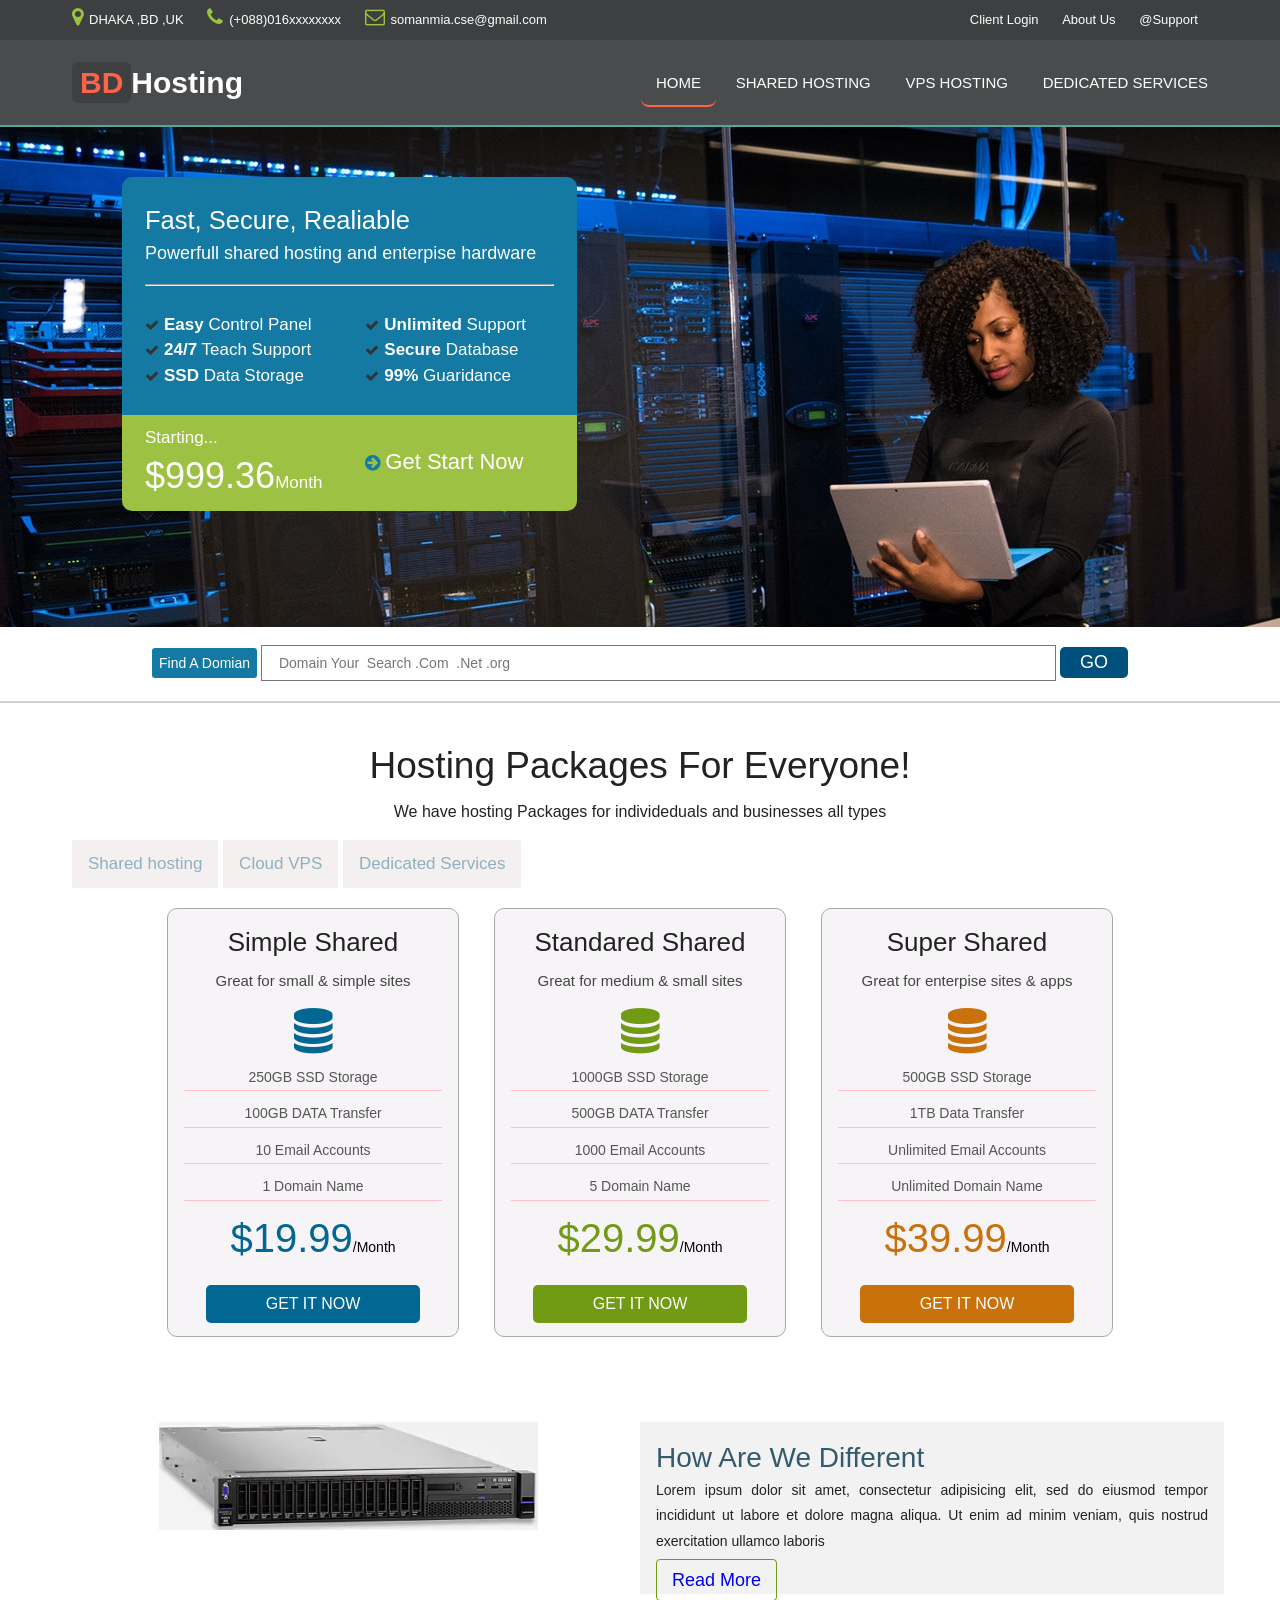
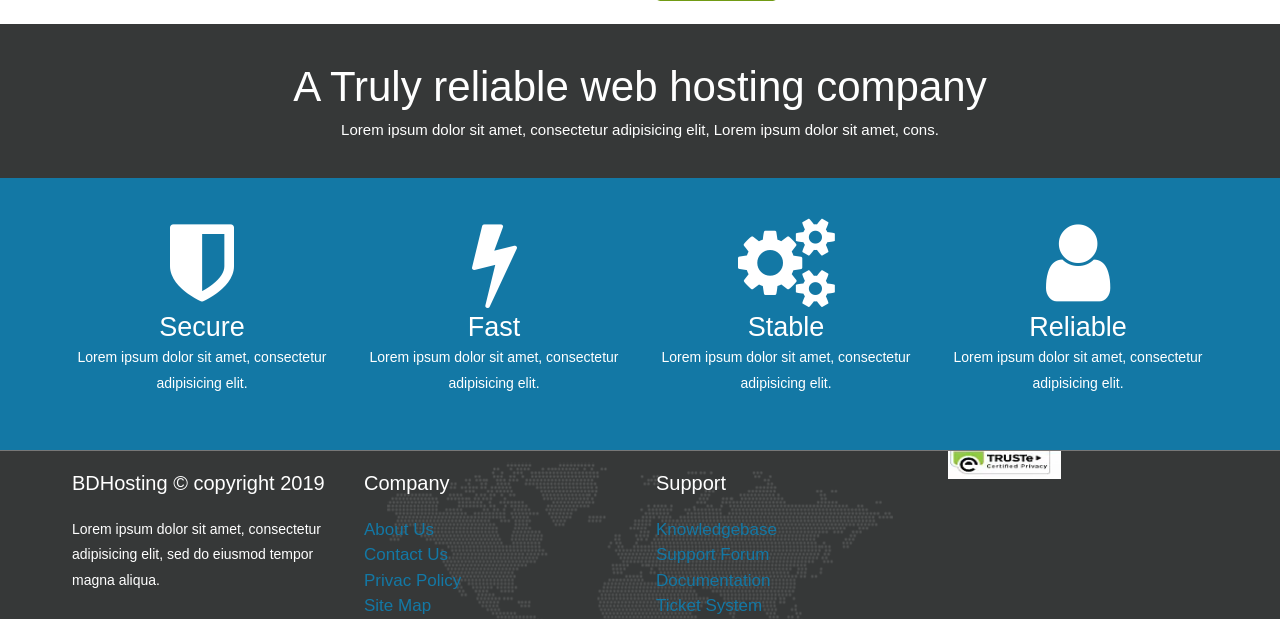
<file: index.html>
<!DOCTYPE html>
<html lang="en" dir="ltr">
  <head>
    <meta charset="utf-8">
    <title>Hosting & Domain</title>
    <!----All Css Links----->

    <link rel="stylesheet" href="css/font-awesome.min.css">
    <link rel="stylesheet" href="css/index.css">
    <link rel="stylesheet" href="css/flexboxgrid.min.css">

  </head>
  <body>
      <!------Start Header section for To Menu Bar---->
           <header class="top-nav-bar">
              <div class="container">
                <div class="row center-xs center-sm">
                   <div class="col-md-8 col-lg-8">
                      <ul id="menu-topmenu" class="top-list">
                        <li><i class="fa fa-map-marker"></i>DHAKA ,BD ,UK</li>
                        <li><i class="fa fa-phone"></i>(+088)016xxxxxxxx</li>
                        <li><i class="fa fa-envelope-o"></i><a href="###">somanmia.cse@gmail.com</a></li>
                      </ul>
                   </div>
                   <div class="col-md-4 col-lg-4">
                      <ul id="menu-topmenu" class="top-list-right">
                          <li><a href="File/clicent_login.html">Client Login</a></li>
                          <li><a href="File/about.html">About Us</a></li>
                          <li><a href="File/contact.html">@Support</a></li>
                      </ul>

                   </div>
                </div>

              </div>
           </header>
           <!---Main Menu_section----->
           <section class="main-menu">
               <div class="container">

                 <div class="row center-xs center-sm center-md center-lg">
                     <div class="col-md-3 col-lg-3">
                         <div class="page-title">
                             <h3><span class="primary-text">BD</span>Hosting</h3>
                         </div>
                     </div>
                      <div class="col-md-9 col-lg-9">
                          <ul class="menu-bar">
                            <li class="current"><a href="File/index.html">Home</a></li>
                            <li><a href="File/shared_hosting.html">Shared Hosting</a></li>
                            <li><a href="File/vps_hosting.html">VPS Hosting</a></li>
                            <li><a href="File/dedicated_services.html">Dedicated Services</a></li>
                          </ul>
                      </div>
                 </div>
               </div>
           </section>
           <!---SHOWCASE ---->
           <div class="showcase">
               <div class="container">
                  <div class="row start-md">
                     <div class="col-sm-6 col-md-6 col-lg-5" id="showcase-main-div">
                        <div class="showcase-box">
                           <h2>Fast, Secure, Realiable</h2>
                           <p>Powerfull shared hosting and enterpise hardware</p>
                           <hr>
                            <div class="row">
                               <div class="col-md-6 lg-6">
                                  <ul>
                                     <li><i class="fa fa-check"></i><strong>Easy</strong> Control Panel</li>
                                     <li><i class="fa fa-check"></i><strong>24/7</strong> Teach Support</li>
                                     <li><i class="fa fa-check"></i><strong>SSD</strong> Data Storage</li>
                                  </ul>
                               </div>
                               <div class="col-md-6 lg-6">
                                 <ul>
                                    <li><i class="fa fa-check"></i><strong>Unlimited</strong> Support</li>
                                    <li><i class="fa fa-check"></i><strong>Secure</strong> Database</li>
                                    <li><i class="fa fa-check"></i><strong>99%</strong> Guaridance</li>
                                 </ul>
                               </div>
                            </div>

                        </div>
                        <section class="showcase-box-bottom">
                           <div class="row">
                              <div class="col-md-6 col-lg-6">
                                Starting...
                                <div class="pricing"><span>$999.36</span>Month</div>
                            </div>
                                  <div class="col-md-6 col-lg-6">
                                     <h5><a href="##"><i class="fa fa-arrow-circle-right"></i>Get Start Now</a></h5>
                                  </div>
                                </div>

                        </section>
                     </div>
                  </div>

               </div>
           </div>
     <!----DOMAIN SEARCH---------->
     <section id="domain-search">
        <div class="container">
           <div class="row center-xs center-sm center-md center-lg middle-sm middle-md middle-lg">
             <div class="col-xs-12 col-sm-12 col-md-12 col-lg-12">
               <form>
                   <span>Find A Domian</span>
                   <input type="text" placeholder="Domain Your  Search .Com  .Net .org">
                   <button type="submit">GO</button>
               </form>
             </div>
           </div>
        </div>
     </section>
     <!---ALL PACKAGE TITLE--->
     <section class="hosting-title">
        <div class="container">
           <div class="row center-xs center-sm center-md center-lg">
              <div class="col-xs-12 col-sm-12 col-md-12 col-lg-12">
                 <h2>Hosting Packages For Everyone!</h2>
                 <p>We have hosting Packages for individeduals and businesses all types</p>
              </div>
           </div>
        </div>
     </section>
     <!---HOSTING PAGE--->
     <section class="hosting-page">
         <div class="container">
            <div class="row">
              <div class="col-xs-12 col-sm-12 col-md-12 col-lg-12">
                <ul>
                  <li><a href="##">Shared hosting</a></li>
                  <li><a href="##">Cloud VPS</a></li>
                  <li><a href="##">Dedicated Services</a></li>
                </ul>


            </div>
         </div>
     </section>
     <!----HOSTING LIST---->
     <section class="hosting-list">
        <div class="container">
          <div class="row center-xs center-sm centre-md center-lg middle-xs middle-sm middle-md middle-lg">
            <div class="col-xs-12 col-sm-3 col-md-3 col-lg-3" id="List-VPS">
                   <h2>Simple Shared</h2>
                   <p>Great for small & simple sites</p>
                      <i id="simple-database" class="fa fa-database"></i>
                  <ul>
                    <li>250GB SSD Storage</li>
                    <li>100GB DATA Transfer</li>
                    <li>10 Email Accounts</li>
                    <li>1 Domain Name</li>
                  </ul>
                  <div class="costing-vps">
                     <span id="simple-cost">$19.99</span>/Month
                  </div>
                  <button class="simple-btn vps-btn" type="submit">GET IT NOW</button>
            </div>
            <!-- Domain list -2--->
            <div class="col-xs-12 col-sm-3 col-md-3 col-lg-3" id="List-VPS">
                   <h2>Standared Shared</h2>
                   <p>Great for medium  & small sites</p>
                  <i id="medium-database" class="fa fa-database"></i>
                  <ul>
                    <li>1000GB SSD Storage</li>
                    <li>500GB DATA Transfer</li>
                    <li>1000 Email Accounts</li>
                    <li>5 Domain Name</li>
                  </ul>
                  <div class="costing-vps">
                     <span id="medium-cost" >$29.99</span>/Month
                  </div>
                  <button class="medium-btn vps-btn" type="submit">GET IT NOW</button>
            </div>
            <!--Domain List-3-->
            <div class="col-xs-12 col-sm-3 col-md-3 col-lg-3" id="List-VPS">
                   <h2>Super Shared</h2>
                   <p>Great for enterpise  sites & apps</p>
                  <i id="super-database" class="fa fa-database"></i>
                  <ul>
                    <li>500GB SSD Storage</li>
                    <li>1TB Data Transfer</li>
                    <li>Unlimited Email Accounts</li>
                    <li>Unlimited Domain Name</li>
                  </ul>
                  <div class="costing-vps">
                     <span id="super-cost">$39.99</span>/Month
                  </div>
                  <button class="super-btn vps-btn" id="vps-btn"  type="submit">GET IT NOW</button>
            </div>

          </div>
        </div>
     </section>
     <!--DOMAIN MACHINE SECTION---->
     <section class="Router-section">
        <div class="container">
            <div class="row center-xs center-sm center-md center-lg">
                <div class="col xs-12 col-sm-12 col-md-6 col-lg-6">
                    <img src="images/Router.png">
                </div>
                <div class="col-xs-12 col-sm-12 col-md-6 col-lg-6" id="section-b">
                    <h2>How Are We Different</h2>
                    <p>Lorem ipsum dolor sit amet, consectetur adipisicing elit,
                      sed do eiusmod tempor incididunt ut labore et dolore magna aliqua.
                       Ut enim ad minim veniam, quis nostrud exercitation ullamco laboris
                     </p>
                     <a href="index.html">Read More</a>
                </div>
        </div>
      </div>
     </section>
     <!----company --->
     <section id="section-company">
         <div class="container">
           <div class="row center-xs center-sm center-md center-lg middle-xs middle-sm middle-md middle-lg">
             <div class="col-xs-12 col-sm-12 col-md-12 col-lg-12">
                          <h1>A Truly reliable web hosting company</h1>
                          <p>Lorem ipsum dolor sit amet, consectetur adipisicing elit, Lorem ipsum dolor sit amet, cons. </p>
             </div>

           </div>

         </div>
     </section>
     <!---Company Sub Footer---->
     <section id="sub-footer">
         <div class="container">
            <div class="row center-xs center-sm center-md center-lg">
              <div class="col-xs-12 col-sm-6 col-md-3 col-lg-3">
                  <i class="fa fa-shield"></i>
                  <h4>Secure</h4>
                  <p>Lorem ipsum dolor sit amet, consectetur adipisicing elit.</p>

              </div>

              <!--Section-2-->
              <div class="col-xs-12 col-sm-6 col-md-3 col-lg-3">
                  <i class="fa fa-flash"></i>
                  <h4>Fast</h4>
                  <p>Lorem ipsum dolor sit amet, consectetur adipisicing elit.</p>

              </div>
              <!--section -3-->
              <div class="col-xs-12 col-sm-6 col-md-3 col-lg-3">
                  <i class="fa fa-gears"></i>
                  <h4>Stable</h4>
                  <p>Lorem ipsum dolor sit amet, consectetur adipisicing elit.</p>

              </div>
              <!--section-4-->
              <div class="col-xs-12 col-sm-6 col-md-3 col-lg-3">
                  <i class="fa fa-user"></i>
                  <h4>Reliable</h4>
                  <p>Lorem ipsum dolor sit amet, consectetur adipisicing elit.</p>

              </div>

            </div>

         </div>
     </section>
     <!---Footer--->
     <footer id="main-footer">
         <div class="container">
           <div class="row center-start center-sm start-md start-lg">
             <div class="col-xs-12 col-sm-6 col-md-3 col-lg3" id="footer-responsive">
                <p>BDHosting &copy; copyright 2019</p>
                <p class="content">Lorem ipsum dolor sit amet, consectetur adipisicing elit,
                   sed do eiusmod tempor magna aliqua.

              </p>
             </div>
          <!---step-2--->
          <div class="col-xs-12 col-sm-6 col-md-3 col-lg3" id="footer-responsive" >
             <p>Company</p>
             <ul>
                <li><a href="##">About Us</a></li>
                <li><a href="##">Contact Us</a></li>
                <li><a href="##">Privac Policy</a></li>
                <li><a href="##">Site Map</a></li>
             </ul>

          </div>
          <!---Step -3-->
          <div class="col-xs-12 col-sm-6 col-md-3 col-lg3" id="footer-responsive">
             <p>Support</p>
             <ul>
                <li><a href="##">Knowledgebase</a></li>
                <li><a href="##">Support Forum</a></li>
                <li><a href="##">Documentation</a></li>
                <li><a href="##">Ticket System</a></li>
             </ul>

          </div>
          <!--Step --4-->
          <div class="col-xs-12 col-sm-6 col-md-3 col-lg3" id="footer-responsive-image">
              <img src="images/footer_title.png">
          </div>

           </div>

         </div>
     </footer>
  </body>
</html>
</file>
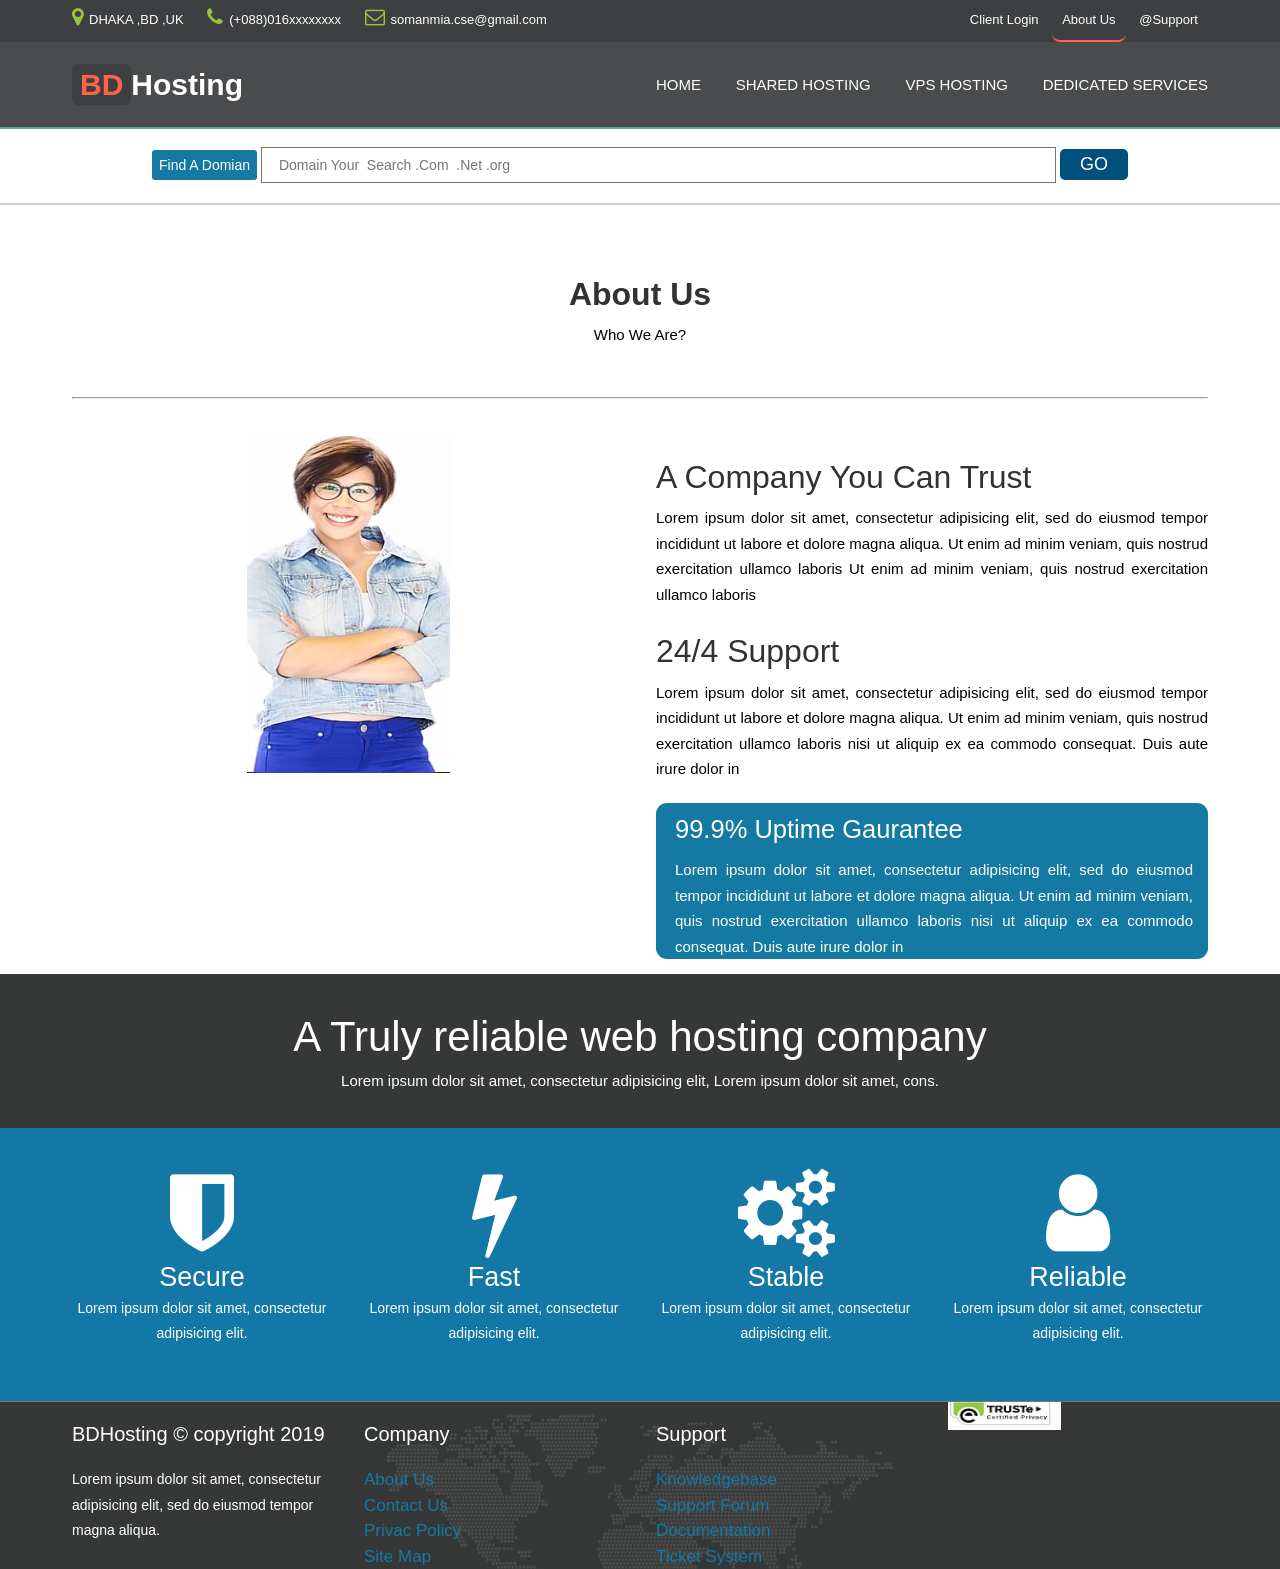
<file: File/about.html>
<!DOCTYPE html>
<html lang="en" dir="ltr">
  <head>
    <meta charset="utf-8">
    <title>Hosting | About Us</title>
    <!----All Css Links----->

    <link rel="stylesheet" href="../css/font-awesome.min.css">
    <link rel="stylesheet" href="../css/index.css">
    <link rel="stylesheet" href="../css/flexboxgrid.min.css">

  </head>
  <body>
      <!------Start Header section for To Menu Bar---->
           <header class="top-nav-bar">
              <div class="container">
                <div class="row center-xs center-sm">
                   <div class="col-md-8 col-lg-8">
                      <ul id="menu-topmenu" class="top-list">
                        <li><i class="fa fa-map-marker"></i>DHAKA ,BD ,UK</li>
                        <li><i class="fa fa-phone"></i>(+088)016xxxxxxxx</li>
                        <li><i class="fa fa-envelope-o"></i><a href="###">somanmia.cse@gmail.com</a></li>
                      </ul>
                   </div>
                   <div class="col-md-4 col-lg-4">
                      <ul id="menu-topmenu" class="top-list-right">
                          <li><a href="clicent_login.html">Client Login</a></li>
                          <li class="current"><a href="about.html">About Us</a></li>
                          <li><a href="contact.html">@Support</a></li>
                      </ul>

                   </div>
                </div>

              </div>
           </header>
           <!---Main Menu_section----->
           <section class="main-menu">
               <div class="container">

                 <div class="row center-xs center-sm center-md center-lg">
                     <div class="col-md-3 col-lg-3">
                         <div class="page-title">
                             <h3><span class="primary-text">BD</span>Hosting</h3>
                         </div>
                     </div>
                      <div class="col-md-9 col-lg-9">
                          <ul class="menu-bar">
                            <li><a href="../index.html">Home</a></li>
                            <li><a href="shared_hosting.html">Shared Hosting</a></li>
                            <li><a href="vps_hosting.html">VPS Hosting</a></li>
                            <li><a href="dedicated_services.html">Dedicated Services</a></li>
                          </ul>
                      </div>
                 </div>
               </div>
           </section>


     <!----DOMAIN SEARCH---------->
     <section id="domain-search">
        <div class="container">
           <div class="row center-xs center-sm center-md center-lg middle-sm middle-md middle-lg">
             <div class="col-xs-12 col-sm-12 col-md-12 col-lg-12">
               <form>
                   <span>Find A Domian</span>
                   <input type="text" placeholder="Domain Your  Search .Com  .Net .org">
                   <button type="submit">GO</button>
               </form>
             </div>
           </div>
        </div>
     </section>
    <!----About Us--->
<section id="about-us">
   <div class="container">
      <div class="row center-xs start-sm start-md center-lg">
         <div class="col xs-12 col-sm-12 col-md-12 col-lg-12">
            <h2>About Us</h2>
            <p style="text-align:center;">Who We Are?</p>
      <br><hr></br>
         </div>
          <!--About Image --->
         <div class="col-xs-12 col-sm-6 col-md-6 col-lg-6">
             <img src="../images/personal_1.png">
         </div>
         <div class="col-xs-12 col-sm-6 col-md-6 col-lg-6" id="about-responsive">
            <h3>A Company You Can Trust</h3>
            <p>Lorem ipsum dolor sit amet, consectetur adipisicing elit,
              sed do eiusmod tempor incididunt ut labore et dolore magna aliqua.
              Ut enim ad minim veniam, quis nostrud exercitation ullamco laboris
              Ut enim ad minim veniam, quis nostrud exercitation ullamco laboris

             </p>
             <h3>24/4 Support</h3>
             <p>Lorem ipsum dolor sit amet, consectetur adipisicing elit,
               sed do eiusmod tempor incididunt ut labore et dolore magna aliqua.
               Ut enim ad minim veniam, quis nostrud exercitation ullamco laboris
               nisi ut aliquip ex ea commodo consequat. Duis aute irure dolor in

                </p>
              <div class="About-cols">
                <h1>99.9% Uptime Gaurantee</h1>
                <p>
                  Lorem ipsum dolor sit amet, consectetur adipisicing elit,
                  sed do eiusmod tempor incididunt ut labore et dolore magna
                   aliqua. Ut enim ad minim veniam, quis nostrud exercitation ullamco
                    laboris nisi ut aliquip ex ea commodo consequat.
                     Duis aute irure dolor in

                   </p>
              </div>
         </div>
        </div>
     </div>
</section>
<!----company --->
<section id="section-company">
    <div class="container">
      <div class="row center-xs center-sm center-md center-lg middle-xs middle-sm middle-md middle-lg">
        <div class="col-xs-12 col-sm-12 col-md-12 col-lg-12">
                     <h1>A Truly reliable web hosting company</h1>
                     <p>Lorem ipsum dolor sit amet, consectetur adipisicing elit, Lorem ipsum dolor sit amet, cons. </p>
        </div>

      </div>

    </div>
</section>

<!---Company Sub Footer---->
<section id="sub-footer">
    <div class="container">
       <div class="row center-xs center-sm center-md center-lg">
         <div class="col-xs-12 col-sm-6 col-md-3 col-lg-3">
             <i class="fa fa-shield"></i>
             <h4>Secure</h4>
             <p>Lorem ipsum dolor sit amet, consectetur adipisicing elit.</p>

         </div>

         <!--Section-2-->
         <div class="col-xs-12 col-sm-6 col-md-3 col-lg-3">
             <i class="fa fa-flash"></i>
             <h4>Fast</h4>
             <p>Lorem ipsum dolor sit amet, consectetur adipisicing elit.</p>

         </div>
         <!--section -3-->
         <div class="col-xs-12 col-sm-6 col-md-3 col-lg-3">
             <i class="fa fa-gears"></i>
             <h4>Stable</h4>
             <p>Lorem ipsum dolor sit amet, consectetur adipisicing elit.</p>

         </div>
         <!--section-4-->
         <div class="col-xs-12 col-sm-6 col-md-3 col-lg-3">
             <i class="fa fa-user"></i>
             <h4>Reliable</h4>
             <p>Lorem ipsum dolor sit amet, consectetur adipisicing elit.</p>

         </div>

       </div>

    </div>
</section>
     <!---Footer--->
     <footer id="main-footer">
         <div class="container">
           <div class="row center-start center-sm start-md start-lg">
             <div class="col-xs-12 col-sm-6 col-md-3 col-lg3" id="footer-responsive">
                <p>BDHosting &copy; copyright 2019</p>
                <p class="content">Lorem ipsum dolor sit amet, consectetur adipisicing elit,
                   sed do eiusmod tempor magna aliqua.

              </p>
             </div>
          <!---step-2--->
          <div class="col-xs-12 col-sm-6 col-md-3 col-lg3" id="footer-responsive" >
             <p>Company</p>
             <ul>
                <li><a href="##">About Us</a></li>
                <li><a href="##">Contact Us</a></li>
                <li><a href="##">Privac Policy</a></li>
                <li><a href="##">Site Map</a></li>
             </ul>

          </div>
          <!---Step -3-->
          <div class="col-xs-12 col-sm-6 col-md-3 col-lg3" id="footer-responsive">
             <p>Support</p>
             <ul>
                <li><a href="##">Knowledgebase</a></li>
                <li><a href="##">Support Forum</a></li>
                <li><a href="##">Documentation</a></li>
                <li><a href="##">Ticket System</a></li>
             </ul>

          </div>
          <!--Step --4-->
          <div class="col-xs-12 col-sm-6 col-md-3 col-lg3" id="footer-responsive-image">
              <img src="../images/footer_title.png">
          </div>

           </div>

         </div>
     </footer>
  </body>
</html>
</file>
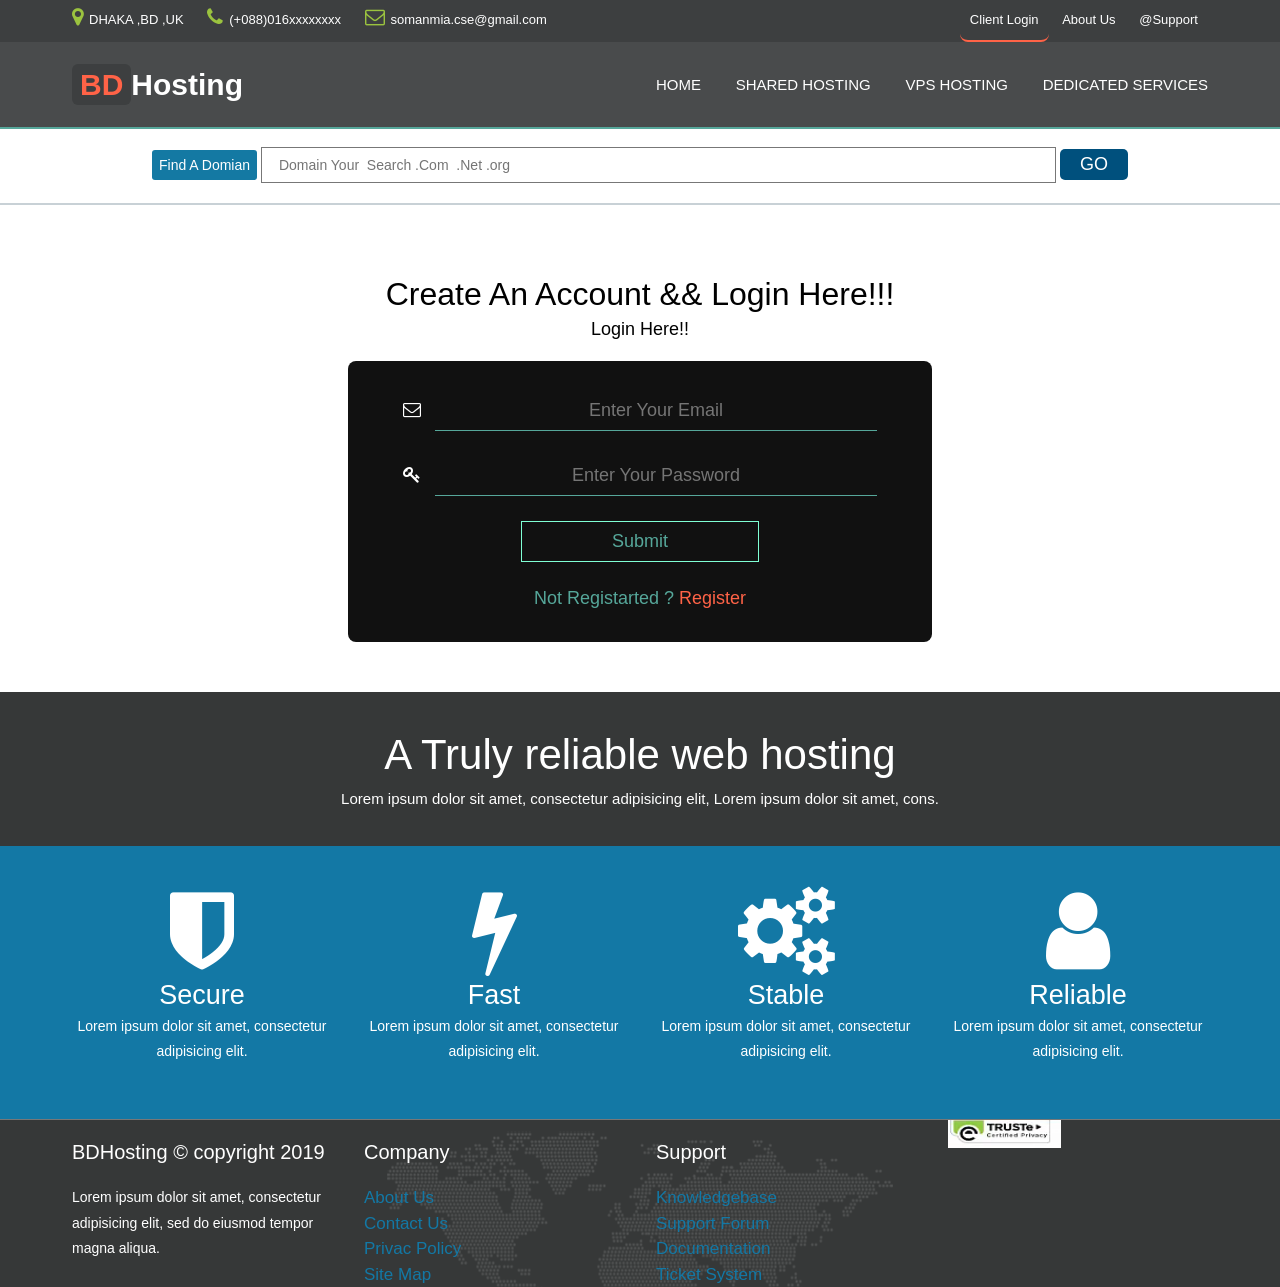
<file: File/clicent_login.html>
<!DOCTYPE html>
<html lang="en" dir="ltr">
  <head>
    <meta charset="utf-8">
    <title>Hosting | Clicent</title>
    <!----All Css Links----->

    <link rel="stylesheet" href="../css/font-awesome.min.css">
    <link rel="stylesheet" href="../css/index.css">
    <link rel="stylesheet" href="../css/flexboxgrid.min.css">

  </head>
  <body>
      <!------Start Header section for To Menu Bar---->
           <header class="top-nav-bar">
              <div class="container">
                <div class="row center-xs center-sm">
                   <div class="col-md-8 col-lg-8">
                      <ul id="menu-topmenu" class="top-list">
                        <li><i class="fa fa-map-marker"></i>DHAKA ,BD ,UK</li>
                        <li><i class="fa fa-phone"></i>(+088)016xxxxxxxx</li>
                        <li><i class="fa fa-envelope-o"></i><a href="###">somanmia.cse@gmail.com</a></li>
                      </ul>
                   </div>
                   <div class="col-md-4 col-lg-4">
                      <ul id="menu-topmenu" class="top-list-right">
                          <li class="current"><a href="clicent_login.html">Client Login</a></li>
                          <li><a href="about.html">About Us</a></li>
                          <li><a href="contact.html">@Support</a></li>
                      </ul>

                   </div>
                </div>

              </div>
           </header>
           <!---Main Menu_section----->
           <section class="main-menu">
               <div class="container">

                 <div class="row center-xs center-sm center-md center-lg">
                     <div class="col-md-3 col-lg-3">
                         <div class="page-title">
                             <h3><span class="primary-text">BD</span>Hosting</h3>
                         </div>
                     </div>
                      <div class="col-md-9 col-lg-9">
                          <ul class="menu-bar">
                            <li><a href="../index.html">Home</a></li>
                            <li><a href="shared_hosting.html">Shared Hosting</a></li>
                            <li><a href="vps_hosting.html">VPS Hosting</a></li>
                            <li><a href="dedicated_services.html">Dedicated Services</a></li>
                          </ul>
                      </div>
                 </div>
               </div>
           </section>


     <!----DOMAIN SEARCH---------->
     <section id="domain-search">
        <div class="container">
           <div class="row center-xs center-sm center-md center-lg middle-sm middle-md middle-lg">
             <div class="col-xs-12 col-sm-12 col-md-12 col-lg-12">
               <form>
                   <span>Find A Domian</span>
                   <input type="text" placeholder="Domain Your  Search .Com  .Net .org">
                   <button type="submit">GO</button>
               </form>
             </div>
           </div>
        </div>
     </section>
     <!---ALL PACKAGE TITLE--->
 <section class="login-title">
     <div class="container">
         <div class="row center-xs center-sm center-md center-lg">
             <div class="col-xs-12 col-sm-12 col-md-12 col-lg-12">
                 <h1>Create An Account && Login Here!!!</h1>
                 <p>Login Here!!</p>
             </div>
         </div>
     </div>
 </section>
 <!---Account Section--->
  <section class="account-section">
     <div class="container">
        <div class="row center-xs center-sm center-md center-lg">
          <div class="col-xs-12 col-sm-6 col-md-6 col-lg-6" id="main-clicent">
              <form class="login">

                      <div class="inputs-login">
                        <i class="fa fa-envelope-o"></i>
                          <input required type="email" placeholder="Enter Your Email">
                      </div>

                      <div class="inputs-login">
                        <i class="fa fa-key"></i>
                           <input required type="password" placeholder="Enter Your Password">
                      </div>

                      <div class="inputs-login">
                           <input  type="submit"  value="Submit">
                       </div>
                       <span class="message">Not Registarted ? <a href="#">Register</a></span>

              </form>
              <!---Create An Account-->
              <form class="create-account">

              <h1>Create An  Account</h1>
                      <div class="inputs-login">
                        <i class="fa fa-envelope-o"></i>

                          <input required type="text" placeholder="Username">
                      </div>

                      <div class="inputs-login">
                          <i class="fa fa-envelope-o"></i>
                           <input required type="email" placeholder="Email">
                      </div>

                      <div class="inputs-login">
                        <i class="fa fa-lock"></i>
                           <input  required type="password"  placeholder="Password">
                       </div>
                       <div class="inputs-login">

                            <input   type="submit"  value="Create">
                        </div>
                       <span class="message">Already Registarted ? <a href="#">Login</a></span>

              </form>
          </div>

        </div>
     </div>
  </section>
 <!--- JQUERY ADDING FOR REGISTATION AND LOGIN PAGE ---->
 <script type="text/javascript" src="../jq/jquery-3.3.1.min.js"></script>
 <script>
   $('.message a').click(function(){
   $('form').animate({
     height:"toggle",
     opacity:"toggle"

   }, "slow");

   });
 </script>


 </script>

     <!----company --->
     <section id="section-company">
         <div class="container">
           <div class="row center-xs center-sm center-md center-lg middle-xs middle-sm middle-md middle-lg">
             <div class="col-xs-12 col-sm-12 col-md-12 col-lg-12">
                          <h1>A Truly reliable web hosting </h1>
                          <p>Lorem ipsum dolor sit amet, consectetur adipisicing elit, Lorem ipsum dolor sit amet, cons. </p>
             </div>

           </div>

         </div>
     </section>
     <!---Company Sub Footer---->
     <section id="sub-footer">
         <div class="container">
            <div class="row center-xs center-sm center-md center-lg">
              <div class="col-xs-12 col-sm-6 col-md-3 col-lg-3">
                  <i class="fa fa-shield"></i>
                  <h4>Secure</h4>
                  <p>Lorem ipsum dolor sit amet, consectetur adipisicing elit.</p>

              </div>

              <!--Section-2-->
              <div class="col-xs-12 col-sm-6 col-md-3 col-lg-3">
                  <i class="fa fa-flash"></i>
                  <h4>Fast</h4>
                  <p>Lorem ipsum dolor sit amet, consectetur adipisicing elit.</p>

              </div>
              <!--section -3-->
              <div class="col-xs-12 col-sm-6 col-md-3 col-lg-3">
                  <i class="fa fa-gears"></i>
                  <h4>Stable</h4>
                  <p>Lorem ipsum dolor sit amet, consectetur adipisicing elit.</p>

              </div>
              <!--section-4-->
              <div class="col-xs-12 col-sm-6 col-md-3 col-lg-3">
                  <i class="fa fa-user"></i>
                  <h4>Reliable</h4>
                  <p>Lorem ipsum dolor sit amet, consectetur adipisicing elit.</p>

              </div>

            </div>

         </div>
     </section>
     <!---Footer--->
     <footer id="main-footer">
         <div class="container">
           <div class="row center-start center-sm start-md start-lg">
             <div class="col-xs-12 col-sm-6 col-md-3 col-lg3" id="footer-responsive">
                <p>BDHosting &copy; copyright 2019</p>
                <p class="content">Lorem ipsum dolor sit amet, consectetur adipisicing elit,
                   sed do eiusmod tempor magna aliqua.

              </p>
             </div>
          <!---step-2--->
          <div class="col-xs-12 col-sm-6 col-md-3 col-lg3" id="footer-responsive" >
             <p>Company</p>
             <ul>
                <li><a href="##">About Us</a></li>
                <li><a href="##">Contact Us</a></li>
                <li><a href="##">Privac Policy</a></li>
                <li><a href="##">Site Map</a></li>
             </ul>

          </div>
          <!---Step -3-->
          <div class="col-xs-12 col-sm-6 col-md-3 col-lg3" id="footer-responsive">
             <p>Support</p>
             <ul>
                <li><a href="##">Knowledgebase</a></li>
                <li><a href="##">Support Forum</a></li>
                <li><a href="##">Documentation</a></li>
                <li><a href="##">Ticket System</a></li>
             </ul>

          </div>
          <!--Step --4-->
          <div class="col-xs-12 col-sm-6 col-md-3 col-lg3" id="footer-responsive-image">
              <img src="../images/footer_title.png">
          </div>

           </div>

         </div>
     </footer>
  </body>
</html>
</file>
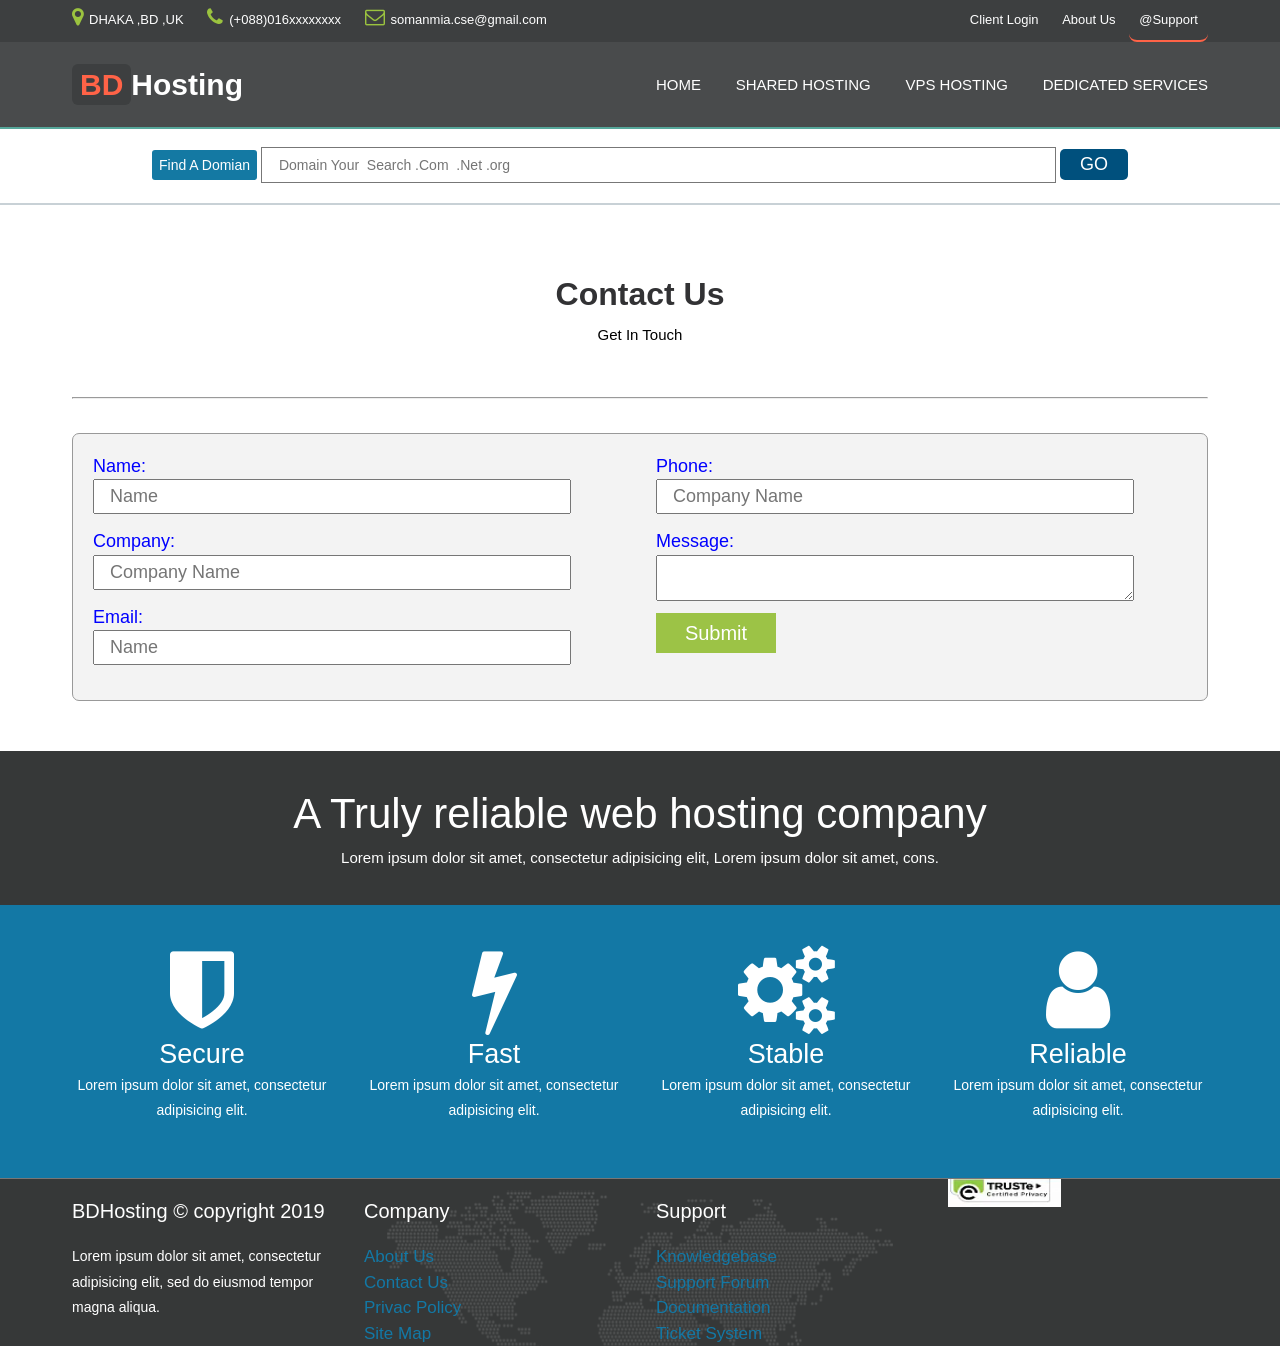
<file: File/contact.html>
<!DOCTYPE html>
<html lang="en" dir="ltr">
  <head>
    <meta charset="utf-8">
    <title>Hosting | Contact Us</title>
    <!----All Css Links----->

    <link rel="stylesheet" href="../css/font-awesome.min.css">
    <link rel="stylesheet" href="../css/index.css">
    <link rel="stylesheet" href="../css/flexboxgrid.min.css">

  </head>
  <body>
      <!------Start Header section for To Menu Bar---->
           <header class="top-nav-bar">
              <div class="container">
                <div class="row center-xs center-sm">
                   <div class="col-md-8 col-lg-8">
                      <ul id="menu-topmenu" class="top-list">
                        <li><i class="fa fa-map-marker"></i>DHAKA ,BD ,UK</li>
                        <li><i class="fa fa-phone"></i>(+088)016xxxxxxxx</li>
                        <li><i class="fa fa-envelope-o"></i><a href="###">somanmia.cse@gmail.com</a></li>
                      </ul>
                   </div>
                   <div class="col-md-4 col-lg-4">
                      <ul id="menu-topmenu" class="top-list-right">
                          <li><a href="clicent_login.html">Client Login</a></li>
                          <li><a href="about.html">About Us</a></li>
                          <li class="current"><a href="contact.html">@Support</a></li>
                      </ul>

                   </div>
                </div>

              </div>
           </header>
           <!---Main Menu_section----->
           <section class="main-menu">
               <div class="container">

                 <div class="row center-xs center-sm center-md center-lg">
                     <div class="col-md-3 col-lg-3">
                         <div class="page-title">
                             <h3><span class="primary-text">BD</span>Hosting</h3>
                         </div>
                     </div>
                      <div class="col-md-9 col-lg-9">
                          <ul class="menu-bar">
                            <li><a href="../index.html">Home</a></li>
                            <li><a href="shared_hosting.html">Shared Hosting</a></li>
                            <li><a href="vps_hosting.html">VPS Hosting</a></li>
                            <li><a href="dedicated_services.html">Dedicated Services</a></li>
                          </ul>
                      </div>
                 </div>
               </div>
           </section>


     <!----DOMAIN SEARCH---------->
     <section id="domain-search">
        <div class="container">
           <div class="row center-xs center-sm center-md center-lg middle-sm middle-md middle-lg">
             <div class="col-xs-12 col-sm-12 col-md-12 col-lg-12">
               <form>
                   <span>Find A Domian</span>
                   <input type="text" placeholder="Domain Your  Search .Com  .Net .org">
                   <button type="submit">GO</button>
               </form>
             </div>
           </div>
        </div>
     </section>
    <!----About Us--->
<section id="about-us">
   <div class="container">
      <div class="row center-xs center-sm center-md center-lg">
         <div class="col xs-12 col-sm-12 col-md-12 col-lg-12">
            <h2>Contact Us</h2>
            <p style="text-align:center;">Get In Touch</p>
           <br><hr><br>
         </div>

     </div>
</section>
<!---From Section--->
<section class="form-section">
   <div class="container">
     <form>
      <div class="row ">

         <div class="col-xs-12 col-sm-6 col-md-6 col-lg-6">

             <label for="name-label" >Name:</label><br>
             <input required type="text" placeholder="Name" id="name-label"></br>
             <label for="company-label" >Company:</label><br>
             <input required type="text" placeholder="Company Name" id="company-label"></br>
             <label for="email-label" >Email:</label><br>
             <input required type="email" placeholder="Name" id="email-label"></br>

         </div>
         <div class="col-xs-12 col-sm-6 col-md-6 col-lg-6">

           <label for="phone-label" >Phone:</label><br>
           <input  required type="text"  placeholder="Company Name" id="phone-label"><br>
           <label>Message:</label><br>
           <textarea class="text-area"></textarea></br>
             <input type="submit" value="Submit">

           </div>

        </div>
         </form>
     </div>

  </section>
  <!----company --->
  <section id="section-company">
      <div class="container">
        <div class="row center-xs center-sm center-md center-lg middle-xs middle-sm middle-md middle-lg">
          <div class="col-xs-12 col-sm-12 col-md-12 col-lg-12">
                       <h1>A Truly reliable web hosting company</h1>
                       <p>Lorem ipsum dolor sit amet, consectetur adipisicing elit, Lorem ipsum dolor sit amet, cons. </p>
          </div>

        </div>

      </div>
  </section>

  <!---Company Sub Footer---->
  <section id="sub-footer">
      <div class="container">
         <div class="row center-xs center-sm center-md center-lg">
           <div class="col-xs-12 col-sm-6 col-md-3 col-lg-3">
               <i class="fa fa-shield"></i>
               <h4>Secure</h4>
               <p>Lorem ipsum dolor sit amet, consectetur adipisicing elit.</p>

           </div>

           <!--Section-2-->
           <div class="col-xs-12 col-sm-6 col-md-3 col-lg-3">
               <i class="fa fa-flash"></i>
               <h4>Fast</h4>
               <p>Lorem ipsum dolor sit amet, consectetur adipisicing elit.</p>

           </div>
           <!--section -3-->
           <div class="col-xs-12 col-sm-6 col-md-3 col-lg-3">
               <i class="fa fa-gears"></i>
               <h4>Stable</h4>
               <p>Lorem ipsum dolor sit amet, consectetur adipisicing elit.</p>

           </div>
           <!--section-4-->
           <div class="col-xs-12 col-sm-6 col-md-3 col-lg-3">
               <i class="fa fa-user"></i>
               <h4>Reliable</h4>
               <p>Lorem ipsum dolor sit amet, consectetur adipisicing elit.</p>

           </div>

         </div>

      </div>
  </section>
     <!---Footer--->
     <footer id="main-footer">
         <div class="container">
           <div class="row center-start center-sm start-md start-lg">
             <div class="col-xs-12 col-sm-6 col-md-3 col-lg3" id="footer-responsive">
                <p>BDHosting &copy; copyright 2019</p>
                <p class="content">Lorem ipsum dolor sit amet, consectetur adipisicing elit,
                   sed do eiusmod tempor magna aliqua.

              </p>
             </div>
          <!---step-2--->
          <div class="col-xs-12 col-sm-6 col-md-3 col-lg3" id="footer-responsive" >
             <p>Company</p>
             <ul>
                <li><a href="##">About Us</a></li>
                <li><a href="##">Contact Us</a></li>
                <li><a href="##">Privac Policy</a></li>
                <li><a href="##">Site Map</a></li>
             </ul>

          </div>
          <!---Step -3-->
          <div class="col-xs-12 col-sm-6 col-md-3 col-lg3" id="footer-responsive">
             <p>Support</p>
             <ul>
                <li><a href="##">Knowledgebase</a></li>
                <li><a href="##">Support Forum</a></li>
                <li><a href="##">Documentation</a></li>
                <li><a href="##">Ticket System</a></li>
             </ul>

          </div>
          <!--Step --4-->
          <div class="col-xs-12 col-sm-6 col-md-3 col-lg3" id="footer-responsive-image">
              <img src="../images/footer_title.png">
          </div>

           </div>

         </div>
     </footer>
  </body>
</html>
</file>
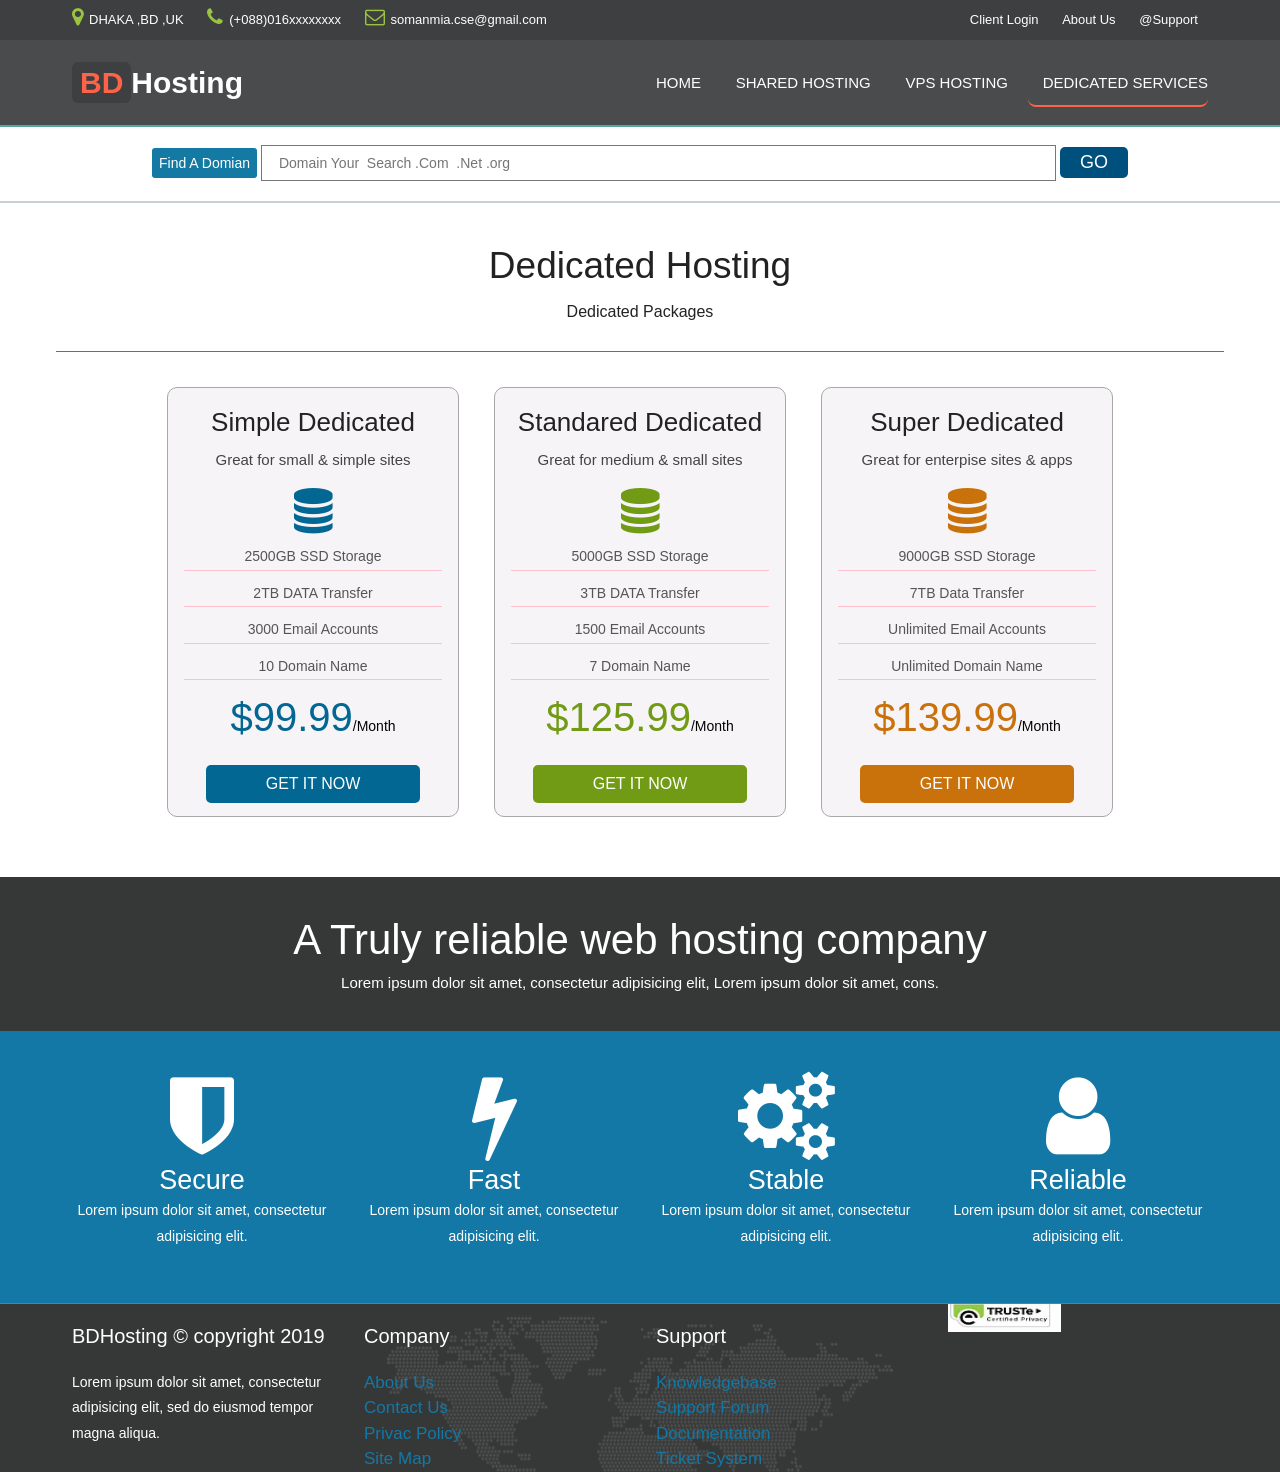
<file: File/dedicated_services.html>
<!DOCTYPE html>
<html lang="en" dir="ltr">
  <head>
    <meta charset="utf-8">
    <title>Hosting | Dedicated</title>
    <!----All Css Links----->

    <link rel="stylesheet" href="../css/font-awesome.min.css">
    <link rel="stylesheet" href="../css/index.css">
    <link rel="stylesheet" href="../css/flexboxgrid.min.css">

  </head>
  <body>
      <!------Start Header section for To Menu Bar---->
           <header class="top-nav-bar">
              <div class="container">
                <div class="row center-xs center-sm">
                   <div class="col-md-8 col-lg-8">
                      <ul id="menu-topmenu" class="top-list">
                        <li><i class="fa fa-map-marker"></i>DHAKA ,BD ,UK</li>
                        <li><i class="fa fa-phone"></i>(+088)016xxxxxxxx</li>
                        <li><i class="fa fa-envelope-o"></i><a href="###">somanmia.cse@gmail.com</a></li>
                      </ul>
                   </div>
                   <div class="col-md-4 col-lg-4">
                      <ul id="menu-topmenu" class="top-list-right">
                          <li><a href="clicent_login.html">Client Login</a></li>
                          <li><a href="about.html">About Us</a></li>
                          <li><a href="contact.html">@Support</a></li>
                      </ul>

                   </div>
                </div>

              </div>
           </header>
           <!---Main Menu_section----->
           <section class="main-menu">
               <div class="container">

                 <div class="row center-xs center-sm center-md center-lg">
                     <div class="col-md-3 col-lg-3">
                         <div class="page-title">
                             <h3><span class="primary-text">BD</span>Hosting</h3>
                         </div>
                     </div>
                      <div class="col-md-9 col-lg-9">
                          <ul class="menu-bar">
                            <li><a href="../index.html">Home</a></li>
                            <li><a href="shared_hosting.html">Shared Hosting</a></li>
                            <li><a href="vps_hosting.html">VPS Hosting</a></li>
                            <li class="current"><a href="dedicated_services.html">Dedicated Services</a></li>
                          </ul>
                      </div>
                 </div>
               </div>
           </section>


     <!----DOMAIN SEARCH---------->
     <section id="domain-search">
        <div class="container">
           <div class="row center-xs center-sm center-md center-lg middle-sm middle-md middle-lg">
             <div class="col-xs-12 col-sm-12 col-md-12 col-lg-12">
               <form>
                   <span>Find A Domian</span>
                   <input type="text" placeholder="Domain Your  Search .Com  .Net .org">
                   <button type="submit">GO</button>
               </form>
             </div>
           </div>
        </div>
     </section>
     <!---ALL PACKAGE TITLE--->
     <section class="hosting-title">
        <div class="container">
           <div class="row center-xs center-sm center-md center-lg">
              <div class="col-xs-12 col-sm-12 col-md-12 col-lg-12" id="Page">
                 <h2>Dedicated Hosting</h2>
                 <p>Dedicated Packages</p>
              </div>
           </div>
        </div>
     </section>

     <!----HOSTING LIST---->
     <section class="hosting-list" id="Pages-center">
        <div class="container">
          <div class="row center-xs center-sm centre-md center-lg middle-xs middle-sm middle-md middle-lg">
            <div class="col-xs-12 col-sm-3 col-md-3 col-lg-3" id="List-VPS">
                   <h2>Simple Dedicated</h2>
                   <p>Great for small & simple sites</p>
                      <i id="simple-database" class="fa fa-database"></i>
                  <ul>
                    <li>2500GB SSD Storage</li>
                    <li>2TB DATA Transfer</li>
                    <li>3000 Email Accounts</li>
                    <li>10 Domain Name</li>
                  </ul>
                  <div class="costing-vps">
                     <span id="simple-cost">$99.99</span>/Month
                  </div>
                  <button class="simple-btn vps-btn" type="submit">GET IT NOW</button>
            </div>
            <!-- Domain list -2--->
            <div class="col-xs-12 col-sm-3 col-md-3 col-lg-3" id="List-VPS">
                   <h2>Standared Dedicated</h2>
                   <p>Great for medium  & small sites</p>
                  <i id="medium-database" class="fa fa-database"></i>
                  <ul>
                    <li>5000GB SSD Storage</li>
                    <li>3TB DATA Transfer</li>
                    <li>1500 Email Accounts</li>
                    <li>7 Domain Name</li>
                  </ul>
                  <div class="costing-vps">
                     <span id="medium-cost" >$125.99</span>/Month
                  </div>
                  <button class="medium-btn vps-btn" type="submit">GET IT NOW</button>
            </div>
            <!--Domain List-3-->
            <div class="col-xs-12 col-sm-3 col-md-3 col-lg-3" id="List-VPS">
                   <h2>Super Dedicated</h2>
                   <p>Great for enterpise  sites & apps</p>
                  <i id="super-database" class="fa fa-database"></i>
                  <ul>
                    <li>9000GB SSD Storage</li>
                    <li>7TB Data Transfer</li>
                    <li>Unlimited Email Accounts</li>
                    <li>Unlimited Domain Name</li>
                  </ul>
                  <div class="costing-vps">
                     <span id="super-cost">$139.99</span>/Month
                  </div>
                  <button class="super-btn vps-btn" id="vps-btn"  type="submit">GET IT NOW</button>
            </div>

          </div>
        </div>
     </section>

     <!----company --->
     <section id="section-company">
         <div class="container">
           <div class="row center-xs center-sm center-md center-lg middle-xs middle-sm middle-md middle-lg">
             <div class="col-xs-12 col-sm-12 col-md-12 col-lg-12">
                          <h1>A Truly reliable web hosting company</h1>
                          <p>Lorem ipsum dolor sit amet, consectetur adipisicing elit, Lorem ipsum dolor sit amet, cons. </p>
             </div>

           </div>

         </div>
     </section>
     <!---Company Sub Footer---->
     <section id="sub-footer">
         <div class="container">
            <div class="row center-xs center-sm center-md center-lg">
              <div class="col-xs-12 col-sm-6 col-md-3 col-lg-3">
                  <i class="fa fa-shield"></i>
                  <h4>Secure</h4>
                  <p>Lorem ipsum dolor sit amet, consectetur adipisicing elit.</p>

              </div>

              <!--Section-2-->
              <div class="col-xs-12 col-sm-6 col-md-3 col-lg-3">
                  <i class="fa fa-flash"></i>
                  <h4>Fast</h4>
                  <p>Lorem ipsum dolor sit amet, consectetur adipisicing elit.</p>

              </div>
              <!--section -3-->
              <div class="col-xs-12 col-sm-6 col-md-3 col-lg-3">
                  <i class="fa fa-gears"></i>
                  <h4>Stable</h4>
                  <p>Lorem ipsum dolor sit amet, consectetur adipisicing elit.</p>

              </div>
              <!--section-4-->
              <div class="col-xs-12 col-sm-6 col-md-3 col-lg-3">
                  <i class="fa fa-user"></i>
                  <h4>Reliable</h4>
                  <p>Lorem ipsum dolor sit amet, consectetur adipisicing elit.</p>

              </div>

            </div>

         </div>
     </section>
     <!---Footer--->
     <footer id="main-footer">
         <div class="container">
           <div class="row center-start center-sm start-md start-lg">
             <div class="col-xs-12 col-sm-6 col-md-3 col-lg3" id="footer-responsive">
                <p>BDHosting &copy; copyright 2019</p>
                <p class="content">Lorem ipsum dolor sit amet, consectetur adipisicing elit,
                   sed do eiusmod tempor magna aliqua.

              </p>
             </div>
          <!---step-2--->
          <div class="col-xs-12 col-sm-6 col-md-3 col-lg3" id="footer-responsive" >
             <p>Company</p>
             <ul>
                <li><a href="##">About Us</a></li>
                <li><a href="##">Contact Us</a></li>
                <li><a href="##">Privac Policy</a></li>
                <li><a href="##">Site Map</a></li>
             </ul>

          </div>
          <!---Step -3-->
          <div class="col-xs-12 col-sm-6 col-md-3 col-lg3" id="footer-responsive">
             <p>Support</p>
             <ul>
                <li><a href="##">Knowledgebase</a></li>
                <li><a href="##">Support Forum</a></li>
                <li><a href="##">Documentation</a></li>
                <li><a href="##">Ticket System</a></li>
             </ul>

          </div>
          <!--Step --4-->
          <div class="col-xs-12 col-sm-6 col-md-3 col-lg3" id="footer-responsive-image">
              <img src="../images/footer_title.png">
          </div>

           </div>

         </div>
     </footer>
  </body>
</html>
</file>
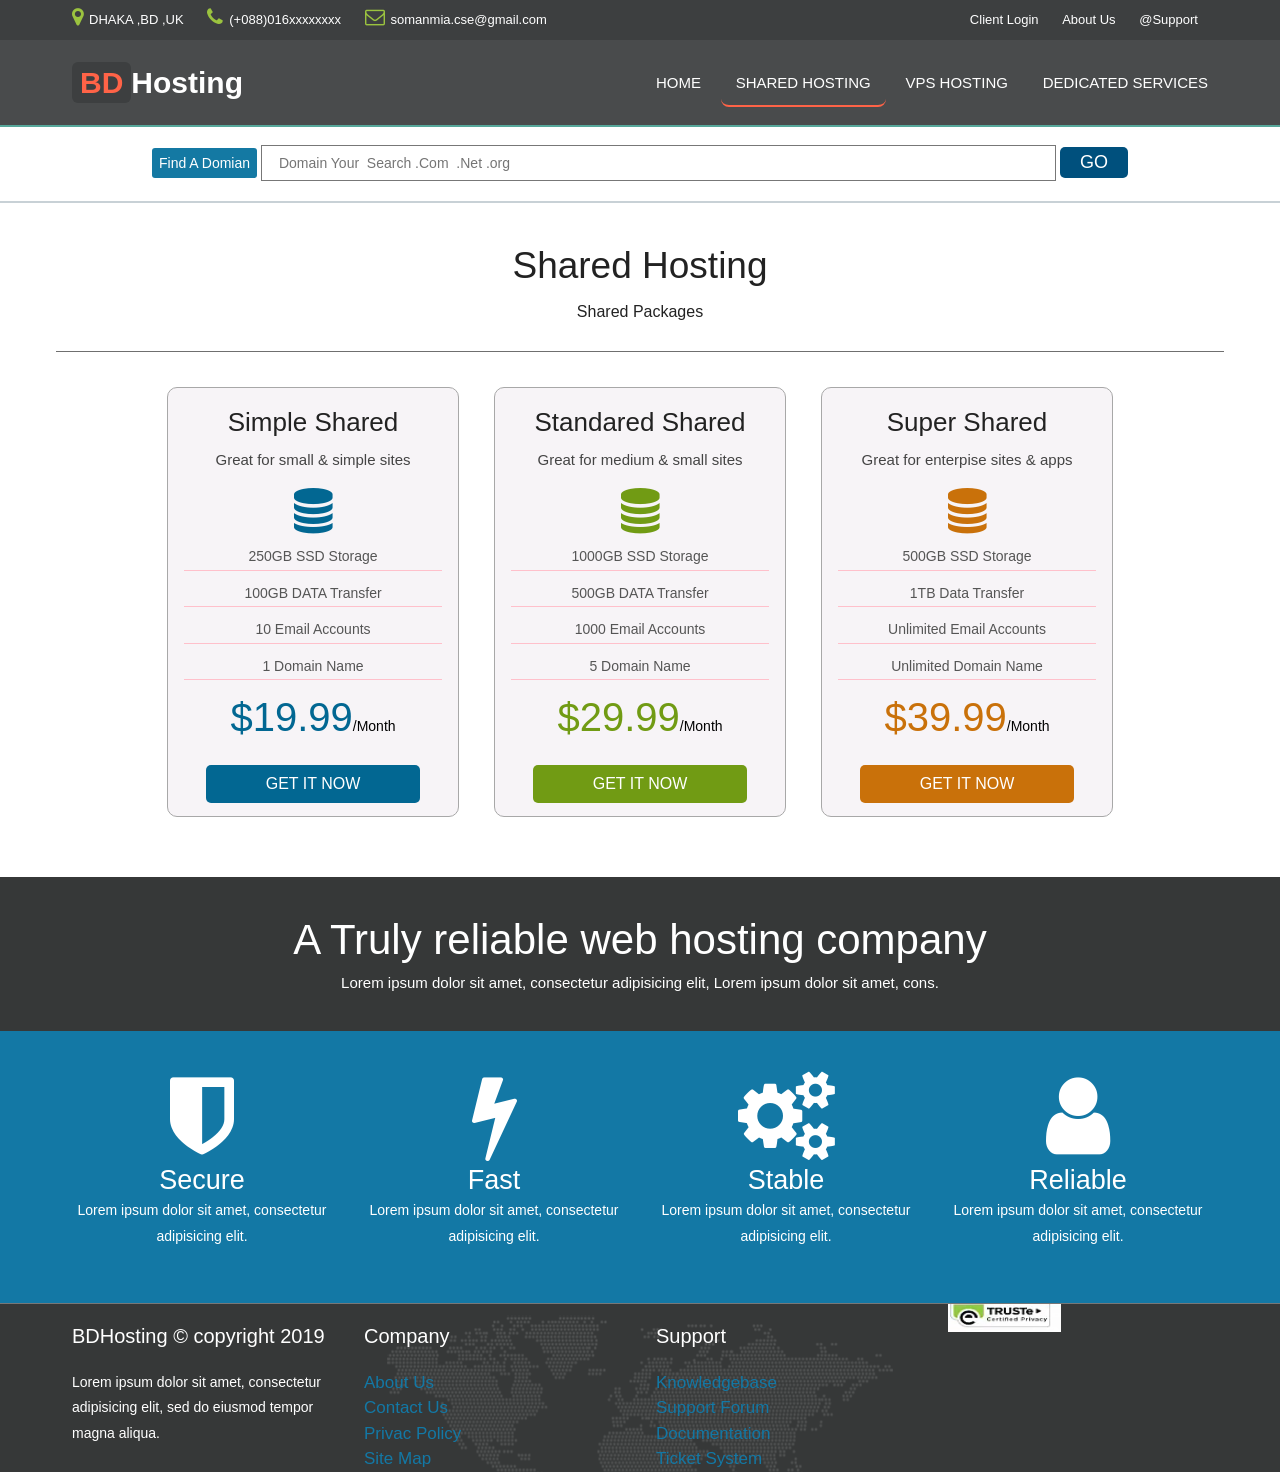
<file: File/shared_hosting.html>
<!DOCTYPE html>
<html lang="en" dir="ltr">
  <head>
    <meta charset="utf-8">
    <title>Hosting & Shared</title>
    <!----All Css Links----->

    <link rel="stylesheet" href="../css/font-awesome.min.css">
    <link rel="stylesheet" href="../css/index.css">
    <link rel="stylesheet" href="../css/flexboxgrid.min.css">

  </head>
  <body>
      <!------Start Header section for To Menu Bar---->
           <header class="top-nav-bar">
              <div class="container">
                <div class="row center-xs center-sm">
                   <div class="col-md-8 col-lg-8">
                      <ul id="menu-topmenu" class="top-list">
                        <li><i class="fa fa-map-marker"></i>DHAKA ,BD ,UK</li>
                        <li><i class="fa fa-phone"></i>(+088)016xxxxxxxx</li>
                        <li><i class="fa fa-envelope-o"></i><a href="###">somanmia.cse@gmail.com</a></li>
                      </ul>
                   </div>
                   <div class="col-md-4 col-lg-4">
                      <ul id="menu-topmenu" class="top-list-right">
                          <li><a href="clicent_login.html">Client Login</a></li>
                          <li><a href="about.html">About Us</a></li>
                          <li><a href="contact.html">@Support</a></li>
                      </ul>

                   </div>
                </div>

              </div>
           </header>
           <!---Main Menu_section----->
           <section class="main-menu">
               <div class="container">

                 <div class="row center-xs center-sm center-md center-lg">
                     <div class="col-md-3 col-lg-3">
                         <div class="page-title">
                             <h3><span class="primary-text">BD</span>Hosting</h3>
                         </div>
                     </div>
                      <div class="col-md-9 col-lg-9">
                          <ul class="menu-bar">
                            <li><a href="../index.html">Home</a></li>
                            <li class="current"><a href="shared_hosting.html">Shared Hosting</a></li>
                            <li><a href="vps_hosting.html">VPS Hosting</a></li>
                            <li><a href="dedicated_services.html">Dedicated Services</a></li>
                          </ul>
                      </div>
                 </div>
               </div>
           </section>


     <!----DOMAIN SEARCH---------->
     <section id="domain-search">
        <div class="container">
           <div class="row center-xs center-sm center-md center-lg middle-sm middle-md middle-lg">
             <div class="col-xs-12 col-sm-12 col-md-12 col-lg-12">
               <form>
                   <span>Find A Domian</span>
                   <input type="text" placeholder="Domain Your  Search .Com  .Net .org">
                   <button type="submit">GO</button>
               </form>
             </div>
           </div>
        </div>
     </section>
     <!---ALL PACKAGE TITLE--->
     <section class="hosting-title">
        <div class="container">
           <div class="row center-xs center-sm center-md center-lg">
              <div class="col-xs-12 col-sm-12 col-md-12 col-lg-12" id="Page">
                 <h2>Shared Hosting</h2>
                 <p>Shared Packages</p>
              </div>
           </div>
        </div>
     </section>

     <!----HOSTING LIST---->
     <section class="hosting-list" id="Pages-center">
        <div class="container">
          <div class="row center-xs center-sm centre-md center-lg middle-xs middle-sm middle-md middle-lg">
            <div class="col-xs-12 col-sm-3 col-md-3 col-lg-3" id="List-VPS">
                   <h2>Simple Shared</h2>
                   <p>Great for small & simple sites</p>
                      <i id="simple-database" class="fa fa-database"></i>
                  <ul>
                    <li>250GB SSD Storage</li>
                    <li>100GB DATA Transfer</li>
                    <li>10 Email Accounts</li>
                    <li>1 Domain Name</li>
                  </ul>
                  <div class="costing-vps">
                     <span id="simple-cost">$19.99</span>/Month
                  </div>
                  <button class="simple-btn vps-btn" type="submit">GET IT NOW</button>
            </div>
            <!-- Domain list -2--->
            <div class="col-xs-12 col-sm-3 col-md-3 col-lg-3" id="List-VPS">
                   <h2>Standared Shared</h2>
                   <p>Great for medium  & small sites</p>
                  <i id="medium-database" class="fa fa-database"></i>
                  <ul>
                    <li>1000GB SSD Storage</li>
                    <li>500GB DATA Transfer</li>
                    <li>1000 Email Accounts</li>
                    <li>5 Domain Name</li>
                  </ul>
                  <div class="costing-vps">
                     <span id="medium-cost" >$29.99</span>/Month
                  </div>
                  <button class="medium-btn vps-btn" type="submit">GET IT NOW</button>
            </div>
            <!--Domain List-3-->
            <div class="col-xs-12 col-sm-3 col-md-3 col-lg-3" id="List-VPS">
                   <h2>Super Shared</h2>
                   <p>Great for enterpise  sites & apps</p>
                  <i id="super-database" class="fa fa-database"></i>
                  <ul>
                    <li>500GB SSD Storage</li>
                    <li>1TB Data Transfer</li>
                    <li>Unlimited Email Accounts</li>
                    <li>Unlimited Domain Name</li>
                  </ul>
                  <div class="costing-vps">
                     <span id="super-cost">$39.99</span>/Month
                  </div>
                  <button class="super-btn vps-btn" id="vps-btn"  type="submit">GET IT NOW</button>
            </div>

          </div>
        </div>
     </section>

     <!----company --->
     <section id="section-company">
         <div class="container">
           <div class="row center-xs center-sm center-md center-lg middle-xs middle-sm middle-md middle-lg">
             <div class="col-xs-12 col-sm-12 col-md-12 col-lg-12">
                          <h1>A Truly reliable web hosting company</h1>
                          <p>Lorem ipsum dolor sit amet, consectetur adipisicing elit, Lorem ipsum dolor sit amet, cons. </p>
             </div>

           </div>

         </div>
     </section>
     <!---Company Sub Footer---->
     <section id="sub-footer">
         <div class="container">
            <div class="row center-xs center-sm center-md center-lg">
              <div class="col-xs-12 col-sm-6 col-md-3 col-lg-3">
                  <i class="fa fa-shield"></i>
                  <h4>Secure</h4>
                  <p>Lorem ipsum dolor sit amet, consectetur adipisicing elit.</p>

              </div>

              <!--Section-2-->
              <div class="col-xs-12 col-sm-6 col-md-3 col-lg-3">
                  <i class="fa fa-flash"></i>
                  <h4>Fast</h4>
                  <p>Lorem ipsum dolor sit amet, consectetur adipisicing elit.</p>

              </div>
              <!--section -3-->
              <div class="col-xs-12 col-sm-6 col-md-3 col-lg-3">
                  <i class="fa fa-gears"></i>
                  <h4>Stable</h4>
                  <p>Lorem ipsum dolor sit amet, consectetur adipisicing elit.</p>

              </div>
              <!--section-4-->
              <div class="col-xs-12 col-sm-6 col-md-3 col-lg-3">
                  <i class="fa fa-user"></i>
                  <h4>Reliable</h4>
                  <p>Lorem ipsum dolor sit amet, consectetur adipisicing elit.</p>

              </div>

            </div>

         </div>
     </section>
     <!---Footer--->
     <footer id="main-footer">
         <div class="container">
           <div class="row center-start center-sm start-md start-lg">
             <div class="col-xs-12 col-sm-6 col-md-3 col-lg3" id="footer-responsive">
                <p>BDHosting &copy; copyright 2019</p>
                <p class="content">Lorem ipsum dolor sit amet, consectetur adipisicing elit,
                   sed do eiusmod tempor magna aliqua.

              </p>
             </div>
          <!---step-2--->
          <div class="col-xs-12 col-sm-6 col-md-3 col-lg3" id="footer-responsive" >
             <p>Company</p>
             <ul>
                <li><a href="##">About Us</a></li>
                <li><a href="##">Contact Us</a></li>
                <li><a href="##">Privac Policy</a></li>
                <li><a href="##">Site Map</a></li>
             </ul>

          </div>
          <!---Step -3-->
          <div class="col-xs-12 col-sm-6 col-md-3 col-lg3" id="footer-responsive">
             <p>Support</p>
             <ul>
                <li><a href="##">Knowledgebase</a></li>
                <li><a href="##">Support Forum</a></li>
                <li><a href="##">Documentation</a></li>
                <li><a href="##">Ticket System</a></li>
             </ul>

          </div>
          <!--Step --4-->
          <div class="col-xs-12 col-sm-6 col-md-3 col-lg3" id="footer-responsive-image">
              <img src="../images/footer_title.png">
          </div>

           </div>

         </div>
     </footer>
   </body>
</html>
</file>
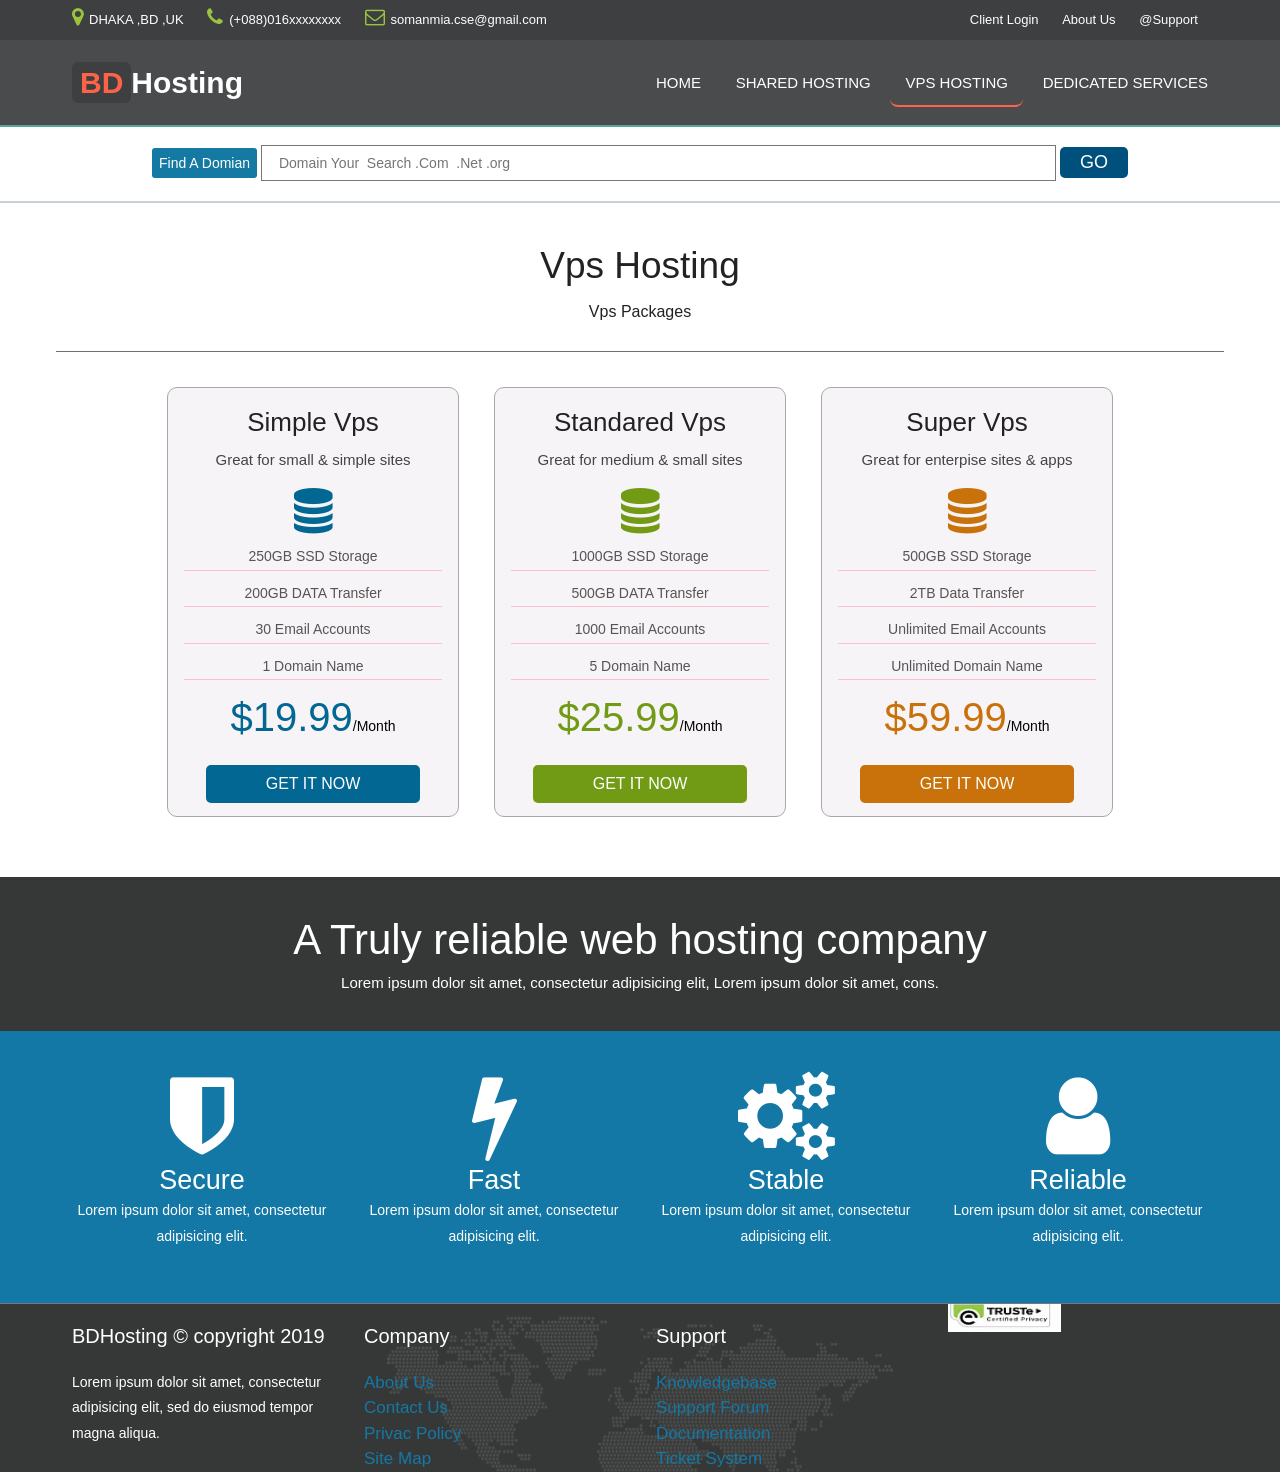
<file: File/vps_hosting.html>
<!DOCTYPE html>
<html lang="en" dir="ltr">
  <head>
    <meta charset="utf-8">
    <title>Hosting | VPS</title>
    <!----All Css Links----->

    <link rel="stylesheet" href="../css/font-awesome.min.css">
    <link rel="stylesheet" href="../css/index.css">
    <link rel="stylesheet" href="../css/flexboxgrid.min.css">

  </head>
  <body>
      <!------Start Header section for To Menu Bar---->
           <header class="top-nav-bar">
              <div class="container">
                <div class="row center-xs center-sm">
                   <div class="col-md-8 col-lg-8">
                      <ul id="menu-topmenu" class="top-list">
                        <li><i class="fa fa-map-marker"></i>DHAKA ,BD ,UK</li>
                        <li><i class="fa fa-phone"></i>(+088)016xxxxxxxx</li>
                        <li><i class="fa fa-envelope-o"></i><a href="###">somanmia.cse@gmail.com</a></li>
                      </ul>
                   </div>
                   <div class="col-md-4 col-lg-4">
                      <ul id="menu-topmenu" class="top-list-right">
                          <li><a href="clicent_login.html">Client Login</a></li>
                          <li><a href="about.html">About Us</a></li>
                          <li><a href="contact.html">@Support</a></li>
                      </ul>

                   </div>
                </div>

              </div>
           </header>
           <!---Main Menu_section----->
           <section class="main-menu">
               <div class="container">

                 <div class="row center-xs center-sm center-md center-lg">
                     <div class="col-md-3 col-lg-3">
                         <div class="page-title">
                             <h3><span class="primary-text">BD</span>Hosting</h3>
                         </div>
                     </div>
                      <div class="col-md-9 col-lg-9">
                          <ul class="menu-bar">
                            <li><a href="../index.html">Home</a></li>
                            <li><a href="shared_hosting.html">Shared Hosting</a></li>
                            <li  class="current"><a href="vps_hosting.html">VPS Hosting</a></li>
                            <li><a href="dedicated_services.html">Dedicated Services</a></li>
                          </ul>
                      </div>
                 </div>
               </div>
           </section>


     <!----DOMAIN SEARCH---------->
     <section id="domain-search">
        <div class="container">
           <div class="row center-xs center-sm center-md center-lg middle-sm middle-md middle-lg">
             <div class="col-xs-12 col-sm-12 col-md-12 col-lg-12">
               <form>
                   <span>Find A Domian</span>
                   <input type="text" placeholder="Domain Your  Search .Com  .Net .org">
                   <button type="submit">GO</button>
               </form>
             </div>
           </div>
        </div>
     </section>
     <!---ALL PACKAGE TITLE--->
     <section class="hosting-title">
        <div class="container">
           <div class="row center-xs center-sm center-md center-lg">
              <div class="col-xs-12 col-sm-12 col-md-12 col-lg-12" id="Page">
                 <h2>Vps Hosting</h2>
                 <p>Vps Packages</p>
              </div>
           </div>
        </div>
     </section>

     <!----HOSTING LIST---->
     <section class="hosting-list" id="Pages-center">
        <div class="container">
          <div class="row center-xs center-sm centre-md center-lg middle-xs middle-sm middle-md middle-lg">
            <div class="col-xs-12 col-sm-3 col-md-3 col-lg-3" id="List-VPS">
                   <h2>Simple Vps</h2>
                   <p>Great for small & simple sites</p>
                      <i id="simple-database" class="fa fa-database"></i>
                  <ul>
                    <li>250GB SSD Storage</li>
                    <li>200GB DATA Transfer</li>
                    <li>30 Email Accounts</li>
                    <li>1 Domain Name</li>
                  </ul>
                  <div class="costing-vps">
                     <span id="simple-cost">$19.99</span>/Month
                  </div>
                  <button class="simple-btn vps-btn" type="submit">GET IT NOW</button>
            </div>
            <!-- Domain list -2--->
            <div class="col-xs-12 col-sm-3 col-md-3 col-lg-3" id="List-VPS">
                   <h2>Standared Vps</h2>
                   <p>Great for medium  & small sites</p>
                  <i id="medium-database" class="fa fa-database"></i>
                  <ul>
                    <li>1000GB SSD Storage</li>
                    <li>500GB DATA Transfer</li>
                    <li>1000 Email Accounts</li>
                    <li>5 Domain Name</li>
                  </ul>
                  <div class="costing-vps">
                     <span id="medium-cost" >$25.99</span>/Month
                  </div>
                  <button class="medium-btn vps-btn" type="submit">GET IT NOW</button>
            </div>
            <!--Domain List-3-->
            <div class="col-xs-12 col-sm-3 col-md-3 col-lg-3" id="List-VPS">
                   <h2>Super Vps</h2>
                   <p>Great for enterpise  sites & apps</p>
                  <i id="super-database" class="fa fa-database"></i>
                  <ul>
                    <li>500GB SSD Storage</li>
                    <li>2TB Data Transfer</li>
                    <li>Unlimited Email Accounts</li>
                    <li>Unlimited Domain Name</li>
                  </ul>
                  <div class="costing-vps">
                     <span id="super-cost">$59.99</span>/Month
                  </div>
                  <button class="super-btn vps-btn" id="vps-btn"  type="submit">GET IT NOW</button>
            </div>

          </div>
        </div>
     </section>

     <!----company --->
     <section id="section-company">
         <div class="container">
           <div class="row center-xs center-sm center-md center-lg middle-xs middle-sm middle-md middle-lg">
             <div class="col-xs-12 col-sm-12 col-md-12 col-lg-12">
                          <h1>A Truly reliable web hosting company</h1>
                          <p>Lorem ipsum dolor sit amet, consectetur adipisicing elit, Lorem ipsum dolor sit amet, cons. </p>
             </div>

           </div>

         </div>
     </section>
     <!---Company Sub Footer---->
     <section id="sub-footer">
         <div class="container">
            <div class="row center-xs center-sm center-md center-lg">
              <div class="col-xs-12 col-sm-6 col-md-3 col-lg-3">
                  <i class="fa fa-shield"></i>
                  <h4>Secure</h4>
                  <p>Lorem ipsum dolor sit amet, consectetur adipisicing elit.</p>

              </div>

              <!--Section-2-->
              <div class="col-xs-12 col-sm-6 col-md-3 col-lg-3">
                  <i class="fa fa-flash"></i>
                  <h4>Fast</h4>
                  <p>Lorem ipsum dolor sit amet, consectetur adipisicing elit.</p>

              </div>
              <!--section -3-->
              <div class="col-xs-12 col-sm-6 col-md-3 col-lg-3">
                  <i class="fa fa-gears"></i>
                  <h4>Stable</h4>
                  <p>Lorem ipsum dolor sit amet, consectetur adipisicing elit.</p>

              </div>
              <!--section-4-->
              <div class="col-xs-12 col-sm-6 col-md-3 col-lg-3">
                  <i class="fa fa-user"></i>
                  <h4>Reliable</h4>
                  <p>Lorem ipsum dolor sit amet, consectetur adipisicing elit.</p>

              </div>

            </div>

         </div>
     </section>
     <!---Footer--->
     <footer id="main-footer">
         <div class="container">
           <div class="row center-start center-sm start-md start-lg">
             <div class="col-xs-12 col-sm-6 col-md-3 col-lg3" id="footer-responsive">
                <p>BDHosting &copy; copyright 2019</p>
                <p class="content">Lorem ipsum dolor sit amet, consectetur adipisicing elit,
                   sed do eiusmod tempor magna aliqua.

              </p>
             </div>
          <!---step-2--->
          <div class="col-xs-12 col-sm-6 col-md-3 col-lg3" id="footer-responsive" >
             <p>Company</p>
             <ul>
                <li><a href="##">About Us</a></li>
                <li><a href="##">Contact Us</a></li>
                <li><a href="##">Privac Policy</a></li>
                <li><a href="##">Site Map</a></li>
             </ul>

          </div>
          <!---Step -3-->
          <div class="col-xs-12 col-sm-6 col-md-3 col-lg3" id="footer-responsive">
             <p>Support</p>
             <ul>
                <li><a href="##">Knowledgebase</a></li>
                <li><a href="##">Support Forum</a></li>
                <li><a href="##">Documentation</a></li>
                <li><a href="##">Ticket System</a></li>
             </ul>

          </div>
          <!--Step --4-->
          <div class="col-xs-12 col-sm-6 col-md-3 col-lg3" id="footer-responsive-image">
              <img src="../images/footer_title.png">
          </div>

           </div>

         </div>
     </footer>
  </body>
</html>
</file>
<file: css/index.css>
*{
  box-sizing: border-box;
}
body{
  padding:0px;
  margin:0px;
  font-family: sans-serif;
  font-size:17px;
  line-height: 1.5em;

}
.container{
  margin:auto;
}
.top-nav-bar{
  background:#3D3F40;
  padding:0px;
  margin:0px;
  width:100%;
}
#menu-topmenu{
  padding:0px;
  margin:0px;
  list-style: none;
   font-size: 13px;
   color:#fff;
}
#menu-topmenu li a{
   text-decoration: none;
   color:#fff;
}
.top-list{
  float:left;
  overflow: hidden;
}
.top-list li{
  display: inline-block;
  padding:7px 10px;
}
.top-list i{
  padding-right:6px;
  font-size:20px;
  color:#9bc33f;
}
li:first-child{
  padding-left:0px;
}
.top-list-right{
  float:right;
  overflow: hidden;
}
.top-list-right li{
  display: inline-block;
   padding:7px 10px;
}
/****MAIN-MENU SECTION*****/
.main-menu{
  background:#494b4c;
  width:100%;
  padding:0px;
  margin:0px;
  border-bottom:2px solid #56a79a;
}
.page-title{
  float: left;
  overflow:hidden;
  padding:0px;
  margin:0px;
}
.page-title h3{
   color:#fff;
   font-size:30px;

}
.primary-text {
	color: tomato;
	padding: 4px 8px;
	background: #3D3F40;
	border-radius: 6px;
}
.menu-bar{
  float:right;
  overflow: hidden;
  padding-top:20px;
  margin:0px;

}
.menu-bar li{
  list-style: none;
  display: inline-block;
  padding:10px 15px;

}


.menu-bar li a{
  display: block;
  text-decoration: none;
 font-size:15px;
  text-transform: uppercase;
  color:#fff;
}
.menu-bar li:last-child{
  padding-right: 0px;
}
.menu-bar li a:hover{
  color:#9bc33f;
  transition: 1s;
}
li.current {
	border-bottom: 2px solid tomato;
	border-radius: 8px;
}

.showcase{
  background: url('../images/showcase.jpg');
  background-repeat: no-repeat;
  min-height: 500px;
  background-size:cover;
}
#showcase-main-div{
  margin-left:50px;
  margin-top:50px;
  color:#fff;
  font-weight: 400;
}
.showcase-box {
	padding: 10px 23px;
	background: #1479A3;
  border-radius: 10px 10px 0px 0px;
}
.showcase-box h2 {
	margin-bottom: 0px;
	font-weight: 400;
	padding: 0px;
  color:#ffff;
}
.showcase-box p {
	margin-top: 7px;
	font-weight: 400;
  font-size:18px;
  font-family:sans-serif;
  color:#ffff;
}
.showcase-box ul{
  padding:0px;
}
.showcase-box ul i{
  font-size:14px;
  color:#333;
  padding-right:5px;
}
.showcase-box ul li{
   font-size:17px;
   font-family: sans-serif;
   font-weight:400;
   color:#fff;
   list-style: none;
}
.showcase-box-bottom{
  background:#9DC243;
  padding:10px 23px;
  color:#fff;
  border-radius:0px 0px 10px 10px;

}

.pricing{
     margin-top:12px;
}
.pricing span{
   font-size:36px;
}
.showcase-box-bottom i{
  font-size:18px;
  color:#1479a3;
  padding-right:5px;
}
.showcase-box-bottom h5 a{
   font-size:22px;
   color:#fff;
   text-decoration: none;
   font-weight:400;
 }

/*** Domain Serching***********/
#domain-search {
	margin-top: 18px;
	margin-bottom: 50px;
	border-bottom: 2px solid #3564;
	padding-bottom: 20px;
}
/** Page **/
#Page {
	margin-bottom: 15px;
	border-bottom: 1px solid #6F6F6F;
	padding-bottom: 11px;
}
#Pages-center {
	margin-bottom: 60px;
}
form{
   padding:0px;
   margin:0px;

   font-size:14px;
   font-family:sans-serif;
   color:blue;

}
#domain-search input[type="text"]{
  height: 20px;
  width: 70%;
  font-size:14px;

  padding:17px;
  border:1px solid #777;
}
@media(max-width:990px)  {
  #domain-search input[type="text"]{

    width: 50%;

  }
}

#domain-search span {
	padding: 7px;
	border-radius: 3px;
	background: #1479A3;
	color: #fff;
}
#domain-search button {
	padding: 5px 20px;
	background: #00507D;
	border: none;
	font-size: 18px;
	color: #fff;
	border-radius: 5px;
	cursor: pointer;
}
/**** HOSTING TITLE ****/
.hosting-title h2{
   font-size:37px;
   font-family:sans-serif;
   font-weight: 400;
   color:#222;
   margin:0;
}
.hosting-title p{
  margin-top:20px;
  font-size:16px;
  color:#222;
}
.hosting-page ul{
  padding:0px;
  margin:0px;
  list-style: none;
}
.hosting-page ul li{
  display: inline-block;
  padding:10px 15px;
    background:#F5F0F0;
    border:1px dashed #F5F0F0;
}
.hosting-page ul li a{
  display: block;
  font-size:17px;
  font-weight: 400;
  text-decoration: none;
  color:#8EB0C1;
}
.hosting-page ul li a:hover{
  color:#56a79a;
}
/***HOSSTING LIST**/
#List-VPS{
  background:#F7F4F7;
  border:1px solid #A8A8A8;
  margin-right:35px;
  border-radius: 10px;
}
#List-VPS:last-child{
  margin-right:0px;
}
#List-VPS h2{
  font-size:26px;
  font-weight: 400;
  color:#222;
  margin-bottom:3px;

}
#List-VPS p{
   font-size:15px;
   font-weight:400;
   color:#444;
   margin-top:12px;
}
.hosting-list i{
  font-size:45px;

}
.hosting-list{
  margin-top:20px;
}
.hosting-list ul{
  padding:0px;
  margin:0px;
}
.hosting-list ul li{
  list-style: none;
 color:#555;
 margin-top:10px;
  font-size:14px;
  border-bottom:1px solid pink;
  font-weight: 400;
}
.costing-vps{
   font-size:14px;
  margin-top:25px;
}
.costing-vps span{
   font-size:40px;
   font-weight:400;

}
.vps-btn {
	padding: 10px 60px;
	font-size: 16px;
	font-weight: 400;
	margin-top: 25px;
	font-family: sans-serif;
	color: #fff;
	border: none;
	border-radius: 5px;
	cursor: pointer;
  margin-bottom:13px;
}
/***Super Shared **/
#simple-database{
  color:#026792;
}
#simple-cost{
  color:#026792;
}
.simple-btn{
  background: #026792;
}
#medium-database{
    color:#719B14;
}
#medium-cost{
  color:#719B14;
}
.medium-btn{
  background:#719B14;
}
#super-database{
  color:#C9710A;
}
#super-cost{
  color:#C9710A;
}
.super-btn{
  background:#C9710A;
}
/** Router section ***/
.Router-section{
  margin-top:85px;
  margin-bottom: 30px;
}
#section-b{
text-align: justify;
background: #F2F2F2;
}
#section-b a{
  border:1px solid #719B14;
  padding:10px 15px;
  text-decoration: none;
  font-size: 18px;
  border-radius: 4px;
}
#section-b h2{
   font-size:28px;
   font-weight: 400;
   margin-bottom:5px;
   color:#355A6D;
}
#section-b p{
   font-size:14px;
   font-weight: 400;
   color:#222;
   margin-top:7px;
}
#section-company{
  background: #363838;
 padding:20px;
  color:#fff;

}
#section-company h1{
  font-size:42px;
  font-family:sans-serif;
  font-weight: 400;
  margin-bottom:18px;
  margin-top:30px;

}
#section-company p{
  font-size:15px;
  font-weight: 400;
}
#sub-footer {
	padding: 40px 0px;
	background: #1378A5;
  color:#fff;
  border-bottom:1px solid #777;
}
#sub-footer i{
  font-size:90px;
 margin-bottom:3px;
}
#sub-footer h4 {
	font-size: 27px;
	font-weight: 400;
	margin: 4px;
	padding: 0px;
}
#sub-footer p{
  font-size:14px;
  font-weight: 400;
  margin-top:5px;
}
/***Main-footer***/
#main-footer{
background:#363838;
background-image:url('../images/footer/footer-bg.png');
background-repeat:no-repeat;
background-position:center 1px;
font-weight: 400;
color:#fff;

}
#main-footer p{
  font-size:20px;
  font-weight: 400;
  padding:0px;
}
#main-footer p.content{
   font-size:14px;
}
#main-footer ul{
  padding:0px;
  margin:0px;

}
#main-footer ul li{
  list-style: none;
}
#main-footer ul li a {
	text-decoration: none;
	color: #1378A5;
}
/** About Us **/
#about-us{
   font-family: sans-serif;
   font-weight: 400;
}
#about-us p{
 text-align: justify;
 font-size: 15px;
}
#about-us h2{
   font-size:32px;
   color:#323234;
   text-align: center;
   margin-bottom:10px;
}

#about-us h3{
   font-size:32px;
   color:#323234;
   font-weight: 400;
   margin-bottom:3px;
   text-align: justify;
 }
.About-cols {
	background: #1479A3;
	text-align: justify;
	padding-left: 19px;
	color: #fff;
	font-size: 17px;
	padding-right: 15px;
	border-radius: 11px;
}
.About-cols h1{
  padding-top:14px;
  color:#fff;
  font-weight: 400;
  margin-bottom:2px;
}
/** Contact Us ***/
.form-section{
  margin-bottom:50px;
}
.form-section form {
	background: #F3F3F3;
	border-radius: 7px;
	border: 1px solid #999;
	padding: 20px;
  font-size:18px;
}
 .form-section input[type="text"] , .form-section input[type="email"]{
  width:90%;
  height: 35px;
  padding-left:15px;
  font-size:18px;
  color:black;
  margin-bottom:15px;

}
.text-area{
   width:90%;
   font-size:18px;

}
 .form-section input[type="submit"]{
  width:120px;
  height:40px;
  font-size:20px;
  font-weight: 400;
  background: #9CC346;
  color:#fff;
  margin-top:5px;
  border:none;
  cursor: pointer;

}
/*** Login Title ***/
.login-title h1{
  font-size:32px;
  font-weight: 400;
  margin-bottom:10px;
}

.login-title p{
  font-size:18px;
  font-weight: 400;
  margin-top:0px;
}


/*** clicent_login ***/
#main-clicent{
  max-width:600px;
  height:auto;
  background:#111111;
  padding-top:30px;
  padding-bottom:30px;
  border-radius: 8px;
  margin-bottom: 50px;
}

.inputs-login{
  width:100%;
  height:40px;
  border:none;
 margin-bottom:25px;


}
.inputs-login  input[type="text"], .inputs-login input[type="email"] , .inputs-login input[type="password"]{
  width:80%;
  border:none;
  height:40px;
 font-size:18px;
 color:#fff;
  background: transparent;
  border-bottom:1px solid #56a79a;
 text-align: center;
}
.inputs-login i{
   color:#fff;
   font-size:18px;
  margin-right:10px;
}
.inputs-login input[type="submit"] {
	width: 43%;
	height: 41px;
	color: #56a79a;
	background: transparent;
	border: 1px solid aquamarine;
	font-size: 18px;
  cursor:pointer;
}
#main-clicent .message{
  font-size:18px;
  color:#56a79a;
}
#main-clicent a{
  color:tomato;
  text-decoration: none;
}
.create-account{
  display: none;
  }
  .create-account h1{

	font-size: 32px;
	margin-top: 0px;
	color: #56a79a;
	font-weight: 400;

  }
/***Responsive **/
@media(max-width:981px){
   .vps-btn{
     padding:8px 18px;
     font-size: 19px;
   }
}
@media(max-width:592px) {
  .hosting-title h2{
     font-size:32px;
     padding:5px;
  }
}
@media (max-width:763px) {

     #section-b {
	   padding-left: 75px;
   	padding-right: 50px;

   }
   #section-company h1{
      font-size:26px;
   }
}
@media(max-width:670px) {
    #footer-responsive{
      padding-left:100px;
      padding-right:100px;
    }
}
@media(max-width:670px) {
    #footer-responsive-image{
        padding-left:100px;
        margin-top:20px;
    }
}
@media(max-width:747px) {
    #about-responsive{
       padding-left:50px;
       padding-right:50px;
    }
}
@media (max-width:475px) {
    #about-responsive h3, h1{
        font-size:24px;
    }
}
</file>
<file: css/flexboxgrid.min.css>
.container-fluid{margin-right:auto;margin-left:auto;padding-right:2rem;padding-left:2rem}.row{box-sizing:border-box;display:-ms-flexbox;display:-webkit-box;display:flex;-ms-flex:0 1 auto;-webkit-box-flex:0;flex:0 1 auto;-ms-flex-direction:row;-webkit-box-orient:horizontal;-webkit-box-direction:normal;flex-direction:row;-ms-flex-wrap:wrap;flex-wrap:wrap;margin-right:-1rem;margin-left:-1rem}.row.reverse{-ms-flex-direction:row-reverse;-webkit-box-orient:horizontal;-webkit-box-direction:reverse;flex-direction:row-reverse}.col.reverse{-ms-flex-direction:column-reverse;-webkit-box-orient:vertical;-webkit-box-direction:reverse;flex-direction:column-reverse}.col-xs,.col-xs-1,.col-xs-10,.col-xs-11,.col-xs-12,.col-xs-2,.col-xs-3,.col-xs-4,.col-xs-5,.col-xs-6,.col-xs-7,.col-xs-8,.col-xs-9{box-sizing:border-box;-ms-flex:0 0 auto;-webkit-box-flex:0;flex:0 0 auto;padding-right:1rem;padding-left:1rem}.col-xs{-webkit-flex-grow:1;-ms-flex-positive:1;-webkit-box-flex:1;flex-grow:1;-ms-flex-preferred-size:0;flex-basis:0;max-width:100%}.col-xs-1{-ms-flex-preferred-size:8.333%;flex-basis:8.333%;max-width:8.333%}.col-xs-2{-ms-flex-preferred-size:16.667%;flex-basis:16.667%;max-width:16.667%}.col-xs-3{-ms-flex-preferred-size:25%;flex-basis:25%;max-width:25%}.col-xs-4{-ms-flex-preferred-size:33.333%;flex-basis:33.333%;max-width:33.333%}.col-xs-5{-ms-flex-preferred-size:41.667%;flex-basis:41.667%;max-width:41.667%}.col-xs-6{-ms-flex-preferred-size:50%;flex-basis:50%;max-width:50%}.col-xs-7{-ms-flex-preferred-size:58.333%;flex-basis:58.333%;max-width:58.333%}.col-xs-8{-ms-flex-preferred-size:66.667%;flex-basis:66.667%;max-width:66.667%}.col-xs-9{-ms-flex-preferred-size:75%;flex-basis:75%;max-width:75%}.col-xs-10{-ms-flex-preferred-size:83.333%;flex-basis:83.333%;max-width:83.333%}.col-xs-11{-ms-flex-preferred-size:91.667%;flex-basis:91.667%;max-width:91.667%}.col-xs-12{-ms-flex-preferred-size:100%;flex-basis:100%;max-width:100%}.col-xs-offset-1{margin-left:8.333%}.col-xs-offset-2{margin-left:16.667%}.col-xs-offset-3{margin-left:25%}.col-xs-offset-4{margin-left:33.333%}.col-xs-offset-5{margin-left:41.667%}.col-xs-offset-6{margin-left:50%}.col-xs-offset-7{margin-left:58.333%}.col-xs-offset-8{margin-left:66.667%}.col-xs-offset-9{margin-left:75%}.col-xs-offset-10{margin-left:83.333%}.col-xs-offset-11{margin-left:91.667%}.start-xs{-ms-flex-pack:start;-webkit-box-pack:start;justify-content:flex-start;text-align:start}.center-xs{-ms-flex-pack:center;-webkit-box-pack:center;justify-content:center;text-align:center}.end-xs{-ms-flex-pack:end;-webkit-box-pack:end;justify-content:flex-end;text-align:end}.top-xs{-ms-flex-align:start;-webkit-box-align:start;align-items:flex-start}.middle-xs{-ms-flex-align:center;-webkit-box-align:center;align-items:center}.bottom-xs{-ms-flex-align:end;-webkit-box-align:end;align-items:flex-end}.around-xs{-ms-flex-pack:distribute;justify-content:space-around}.between-xs{-ms-flex-pack:justify;-webkit-box-pack:justify;justify-content:space-between}.first-xs{-ms-flex-order:-1;-webkit-box-ordinal-group:0;order:-1}.last-xs{-ms-flex-order:1;-webkit-box-ordinal-group:2;order:1}@media only screen and (min-width:48em){.container{width:46rem}.col-sm,.col-sm-1,.col-sm-10,.col-sm-11,.col-sm-12,.col-sm-2,.col-sm-3,.col-sm-4,.col-sm-5,.col-sm-6,.col-sm-7,.col-sm-8,.col-sm-9{box-sizing:border-box;-ms-flex:0 0 auto;-webkit-box-flex:0;flex:0 0 auto;padding-right:1rem;padding-left:1rem}.col-sm{-webkit-flex-grow:1;-ms-flex-positive:1;-webkit-box-flex:1;flex-grow:1;-ms-flex-preferred-size:0;flex-basis:0;max-width:100%}.col-sm-1{-ms-flex-preferred-size:8.333%;flex-basis:8.333%;max-width:8.333%}.col-sm-2{-ms-flex-preferred-size:16.667%;flex-basis:16.667%;max-width:16.667%}.col-sm-3{-ms-flex-preferred-size:25%;flex-basis:25%;max-width:25%}.col-sm-4{-ms-flex-preferred-size:33.333%;flex-basis:33.333%;max-width:33.333%}.col-sm-5{-ms-flex-preferred-size:41.667%;flex-basis:41.667%;max-width:41.667%}.col-sm-6{-ms-flex-preferred-size:50%;flex-basis:50%;max-width:50%}.col-sm-7{-ms-flex-preferred-size:58.333%;flex-basis:58.333%;max-width:58.333%}.col-sm-8{-ms-flex-preferred-size:66.667%;flex-basis:66.667%;max-width:66.667%}.col-sm-9{-ms-flex-preferred-size:75%;flex-basis:75%;max-width:75%}.col-sm-10{-ms-flex-preferred-size:83.333%;flex-basis:83.333%;max-width:83.333%}.col-sm-11{-ms-flex-preferred-size:91.667%;flex-basis:91.667%;max-width:91.667%}.col-sm-12{-ms-flex-preferred-size:100%;flex-basis:100%;max-width:100%}.col-sm-offset-1{margin-left:8.333%}.col-sm-offset-2{margin-left:16.667%}.col-sm-offset-3{margin-left:25%}.col-sm-offset-4{margin-left:33.333%}.col-sm-offset-5{margin-left:41.667%}.col-sm-offset-6{margin-left:50%}.col-sm-offset-7{margin-left:58.333%}.col-sm-offset-8{margin-left:66.667%}.col-sm-offset-9{margin-left:75%}.col-sm-offset-10{margin-left:83.333%}.col-sm-offset-11{margin-left:91.667%}.start-sm{-ms-flex-pack:start;-webkit-box-pack:start;justify-content:flex-start;text-align:start}.center-sm{-ms-flex-pack:center;-webkit-box-pack:center;justify-content:center;text-align:center}.end-sm{-ms-flex-pack:end;-webkit-box-pack:end;justify-content:flex-end;text-align:end}.top-sm{-ms-flex-align:start;-webkit-box-align:start;align-items:flex-start}.middle-sm{-ms-flex-align:center;-webkit-box-align:center;align-items:center}.bottom-sm{-ms-flex-align:end;-webkit-box-align:end;align-items:flex-end}.around-sm{-ms-flex-pack:distribute;justify-content:space-around}.between-sm{-ms-flex-pack:justify;-webkit-box-pack:justify;justify-content:space-between}.first-sm{-ms-flex-order:-1;-webkit-box-ordinal-group:0;order:-1}.last-sm{-ms-flex-order:1;-webkit-box-ordinal-group:2;order:1}}@media only screen and (min-width:62em){.container{width:61rem}.col-md,.col-md-1,.col-md-10,.col-md-11,.col-md-12,.col-md-2,.col-md-3,.col-md-4,.col-md-5,.col-md-6,.col-md-7,.col-md-8,.col-md-9{box-sizing:border-box;-ms-flex:0 0 auto;-webkit-box-flex:0;flex:0 0 auto;padding-right:1rem;padding-left:1rem}.col-md{-webkit-flex-grow:1;-ms-flex-positive:1;-webkit-box-flex:1;flex-grow:1;-ms-flex-preferred-size:0;flex-basis:0;max-width:100%}.col-md-1{-ms-flex-preferred-size:8.333%;flex-basis:8.333%;max-width:8.333%}.col-md-2{-ms-flex-preferred-size:16.667%;flex-basis:16.667%;max-width:16.667%}.col-md-3{-ms-flex-preferred-size:25%;flex-basis:25%;max-width:25%}.col-md-4{-ms-flex-preferred-size:33.333%;flex-basis:33.333%;max-width:33.333%}.col-md-5{-ms-flex-preferred-size:41.667%;flex-basis:41.667%;max-width:41.667%}.col-md-6{-ms-flex-preferred-size:50%;flex-basis:50%;max-width:50%}.col-md-7{-ms-flex-preferred-size:58.333%;flex-basis:58.333%;max-width:58.333%}.col-md-8{-ms-flex-preferred-size:66.667%;flex-basis:66.667%;max-width:66.667%}.col-md-9{-ms-flex-preferred-size:75%;flex-basis:75%;max-width:75%}.col-md-10{-ms-flex-preferred-size:83.333%;flex-basis:83.333%;max-width:83.333%}.col-md-11{-ms-flex-preferred-size:91.667%;flex-basis:91.667%;max-width:91.667%}.col-md-12{-ms-flex-preferred-size:100%;flex-basis:100%;max-width:100%}.col-md-offset-1{margin-left:8.333%}.col-md-offset-2{margin-left:16.667%}.col-md-offset-3{margin-left:25%}.col-md-offset-4{margin-left:33.333%}.col-md-offset-5{margin-left:41.667%}.col-md-offset-6{margin-left:50%}.col-md-offset-7{margin-left:58.333%}.col-md-offset-8{margin-left:66.667%}.col-md-offset-9{margin-left:75%}.col-md-offset-10{margin-left:83.333%}.col-md-offset-11{margin-left:91.667%}.start-md{-ms-flex-pack:start;-webkit-box-pack:start;justify-content:flex-start;text-align:start}.center-md{-ms-flex-pack:center;-webkit-box-pack:center;justify-content:center;text-align:center}.end-md{-ms-flex-pack:end;-webkit-box-pack:end;justify-content:flex-end;text-align:end}.top-md{-ms-flex-align:start;-webkit-box-align:start;align-items:flex-start}.middle-md{-ms-flex-align:center;-webkit-box-align:center;align-items:center}.bottom-md{-ms-flex-align:end;-webkit-box-align:end;align-items:flex-end}.around-md{-ms-flex-pack:distribute;justify-content:space-around}.between-md{-ms-flex-pack:justify;-webkit-box-pack:justify;justify-content:space-between}.first-md{-ms-flex-order:-1;-webkit-box-ordinal-group:0;order:-1}.last-md{-ms-flex-order:1;-webkit-box-ordinal-group:2;order:1}}@media only screen and (min-width:75em){.container{width:71rem}.col-lg,.col-lg-1,.col-lg-10,.col-lg-11,.col-lg-12,.col-lg-2,.col-lg-3,.col-lg-4,.col-lg-5,.col-lg-6,.col-lg-7,.col-lg-8,.col-lg-9{box-sizing:border-box;-ms-flex:0 0 auto;-webkit-box-flex:0;flex:0 0 auto;padding-right:1rem;padding-left:1rem}.col-lg{-webkit-flex-grow:1;-ms-flex-positive:1;-webkit-box-flex:1;flex-grow:1;-ms-flex-preferred-size:0;flex-basis:0;max-width:100%}.col-lg-1{-ms-flex-preferred-size:8.333%;flex-basis:8.333%;max-width:8.333%}.col-lg-2{-ms-flex-preferred-size:16.667%;flex-basis:16.667%;max-width:16.667%}.col-lg-3{-ms-flex-preferred-size:25%;flex-basis:25%;max-width:25%}.col-lg-4{-ms-flex-preferred-size:33.333%;flex-basis:33.333%;max-width:33.333%}.col-lg-5{-ms-flex-preferred-size:41.667%;flex-basis:41.667%;max-width:41.667%}.col-lg-6{-ms-flex-preferred-size:50%;flex-basis:50%;max-width:50%}.col-lg-7{-ms-flex-preferred-size:58.333%;flex-basis:58.333%;max-width:58.333%}.col-lg-8{-ms-flex-preferred-size:66.667%;flex-basis:66.667%;max-width:66.667%}.col-lg-9{-ms-flex-preferred-size:75%;flex-basis:75%;max-width:75%}.col-lg-10{-ms-flex-preferred-size:83.333%;flex-basis:83.333%;max-width:83.333%}.col-lg-11{-ms-flex-preferred-size:91.667%;flex-basis:91.667%;max-width:91.667%}.col-lg-12{-ms-flex-preferred-size:100%;flex-basis:100%;max-width:100%}.col-lg-offset-1{margin-left:8.333%}.col-lg-offset-2{margin-left:16.667%}.col-lg-offset-3{margin-left:25%}.col-lg-offset-4{margin-left:33.333%}.col-lg-offset-5{margin-left:41.667%}.col-lg-offset-6{margin-left:50%}.col-lg-offset-7{margin-left:58.333%}.col-lg-offset-8{margin-left:66.667%}.col-lg-offset-9{margin-left:75%}.col-lg-offset-10{margin-left:83.333%}.col-lg-offset-11{margin-left:91.667%}.start-lg{-ms-flex-pack:start;-webkit-box-pack:start;justify-content:flex-start;text-align:start}.center-lg{-ms-flex-pack:center;-webkit-box-pack:center;justify-content:center;text-align:center}.end-lg{-ms-flex-pack:end;-webkit-box-pack:end;justify-content:flex-end;text-align:end}.top-lg{-ms-flex-align:start;-webkit-box-align:start;align-items:flex-start}.middle-lg{-ms-flex-align:center;-webkit-box-align:center;align-items:center}.bottom-lg{-ms-flex-align:end;-webkit-box-align:end;align-items:flex-end}.around-lg{-ms-flex-pack:distribute;justify-content:space-around}.between-lg{-ms-flex-pack:justify;-webkit-box-pack:justify;justify-content:space-between}.first-lg{-ms-flex-order:-1;-webkit-box-ordinal-group:0;order:-1}.last-lg{-ms-flex-order:1;-webkit-box-ordinal-group:2;order:1}}
</file>
